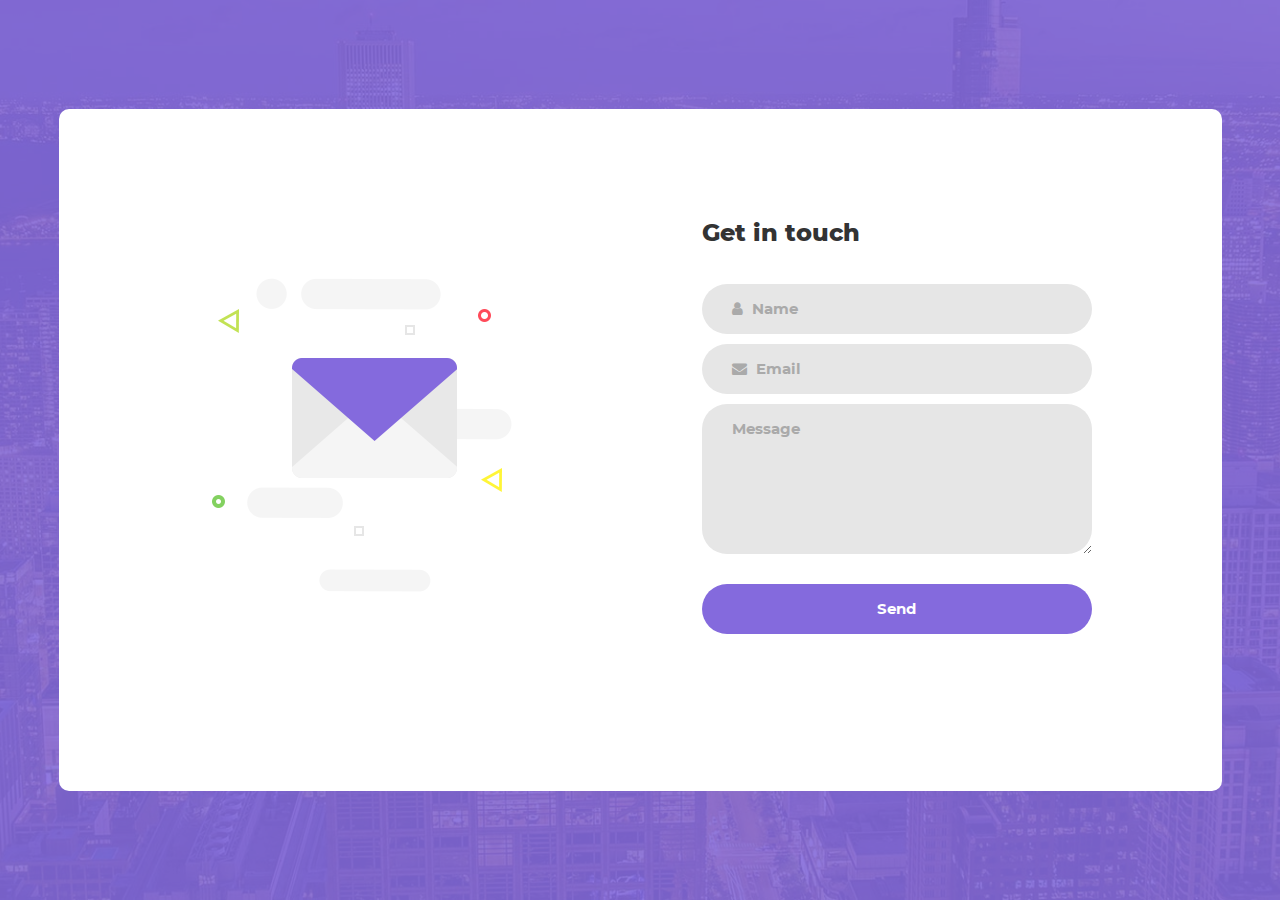
<file: pmhm/ContactFrom_v12/index.html>
<!DOCTYPE html>
<html lang="en">
<head>
	<title>Contact V12</title>
	<meta charset="UTF-8">
	<meta name="viewport" content="width=device-width, initial-scale=1">
<!--===============================================================================================-->
	<link rel="icon" type="image/png" href="images/icons/favicon.ico"/>
<!--===============================================================================================-->
	<link rel="stylesheet" type="text/css" href="vendor/bootstrap/css/bootstrap.min.css">
<!--===============================================================================================-->
	<link rel="stylesheet" type="text/css" href="fonts/font-awesome-4.7.0/css/font-awesome.min.css">
<!--===============================================================================================-->
	<link rel="stylesheet" type="text/css" href="vendor/animate/animate.css">
<!--===============================================================================================-->
	<link rel="stylesheet" type="text/css" href="vendor/css-hamburgers/hamburgers.min.css">
<!--===============================================================================================-->
	<link rel="stylesheet" type="text/css" href="vendor/select2/select2.min.css">
<!--===============================================================================================-->
	<link rel="stylesheet" type="text/css" href="css/util.css">
	<link rel="stylesheet" type="text/css" href="css/main.css">
<!--===============================================================================================-->
</head>
<body>

	<div class="bg-contact100" style="background-image: url('images/bg-01.jpg');">
		<div class="container-contact100">
			<div class="wrap-contact100">
				<div class="contact100-pic js-tilt" data-tilt>
					<img src="images/img-01.png" alt="IMG">
				</div>

				<form class="contact100-form validate-form">
					<span class="contact100-form-title">
						Get in touch
					</span>

					<div class="wrap-input100 validate-input" data-validate = "Name is required">
						<input class="input100" type="text" name="name" placeholder="Name">
						<span class="focus-input100"></span>
						<span class="symbol-input100">
							<i class="fa fa-user" aria-hidden="true"></i>
						</span>
					</div>

					<div class="wrap-input100 validate-input" data-validate = "Valid email is required: ex@abc.xyz">
						<input class="input100" type="text" name="email" placeholder="Email">
						<span class="focus-input100"></span>
						<span class="symbol-input100">
							<i class="fa fa-envelope" aria-hidden="true"></i>
						</span>
					</div>

					<div class="wrap-input100 validate-input" data-validate = "Message is required">
						<textarea class="input100" name="message" placeholder="Message"></textarea>
						<span class="focus-input100"></span>
					</div>

					<div class="container-contact100-form-btn">
						<button class="contact100-form-btn">
							Send
						</button>
					</div>
				</form>
			</div>
		</div>
	</div>




<!--===============================================================================================-->
	<script src="vendor/jquery/jquery-3.2.1.min.js"></script>
<!--===============================================================================================-->
	<script src="vendor/bootstrap/js/popper.js"></script>
	<script src="vendor/bootstrap/js/bootstrap.min.js"></script>
<!--===============================================================================================-->
	<script src="vendor/select2/select2.min.js"></script>
<!--===============================================================================================-->
	<script src="vendor/tilt/tilt.jquery.min.js"></script>
	<script >
		$('.js-tilt').tilt({
			scale: 1.1
		})
	</script>
<!--===============================================================================================-->
	<script src="js/main.js"></script>

<!-- Global site tag (gtag.js) - Google Analytics -->
<script async src="https://www.googletagmanager.com/gtag/js?id=UA-23581568-13"></script>
<script>
  window.dataLayer = window.dataLayer || [];
  function gtag(){dataLayer.push(arguments);}
  gtag('js', new Date());

  gtag('config', 'UA-23581568-13');
</script>

</body>
</html>
</file>
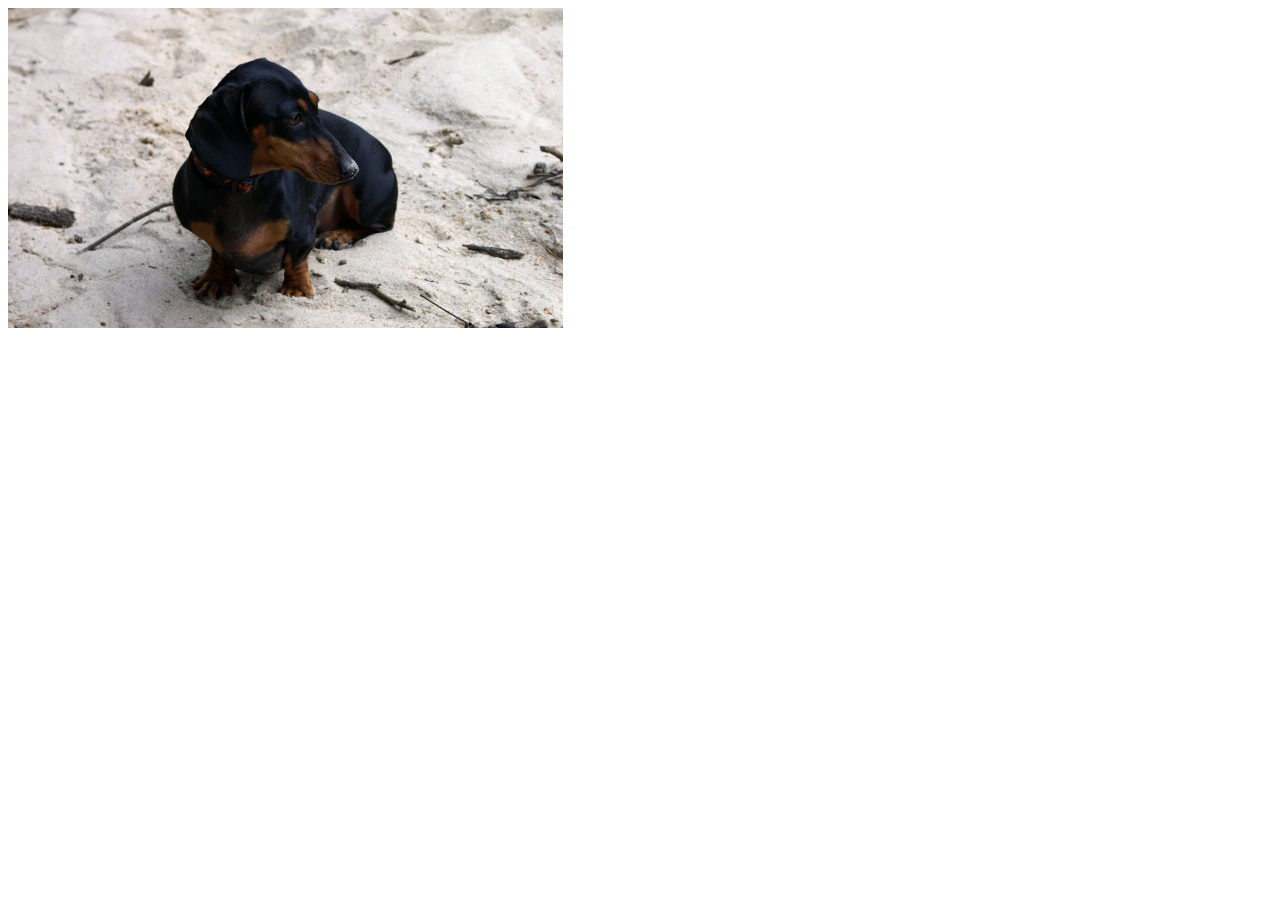
<file: pmhm/wheelzoom-master/demo.html>
<!doctype html>
<html>
<head>
	<meta charset="utf-8">
	<title>Wheelzoom</title>
</head>
<body>
	<img class='zoom' src='daisy.jpg' alt='Daisy!' width='555' height='320'/>
	<script src="wheelzoom.js"></script>
	<script>
		wheelzoom(document.querySelector('img.zoom'));
	</script>
</body>
</html>
</file>
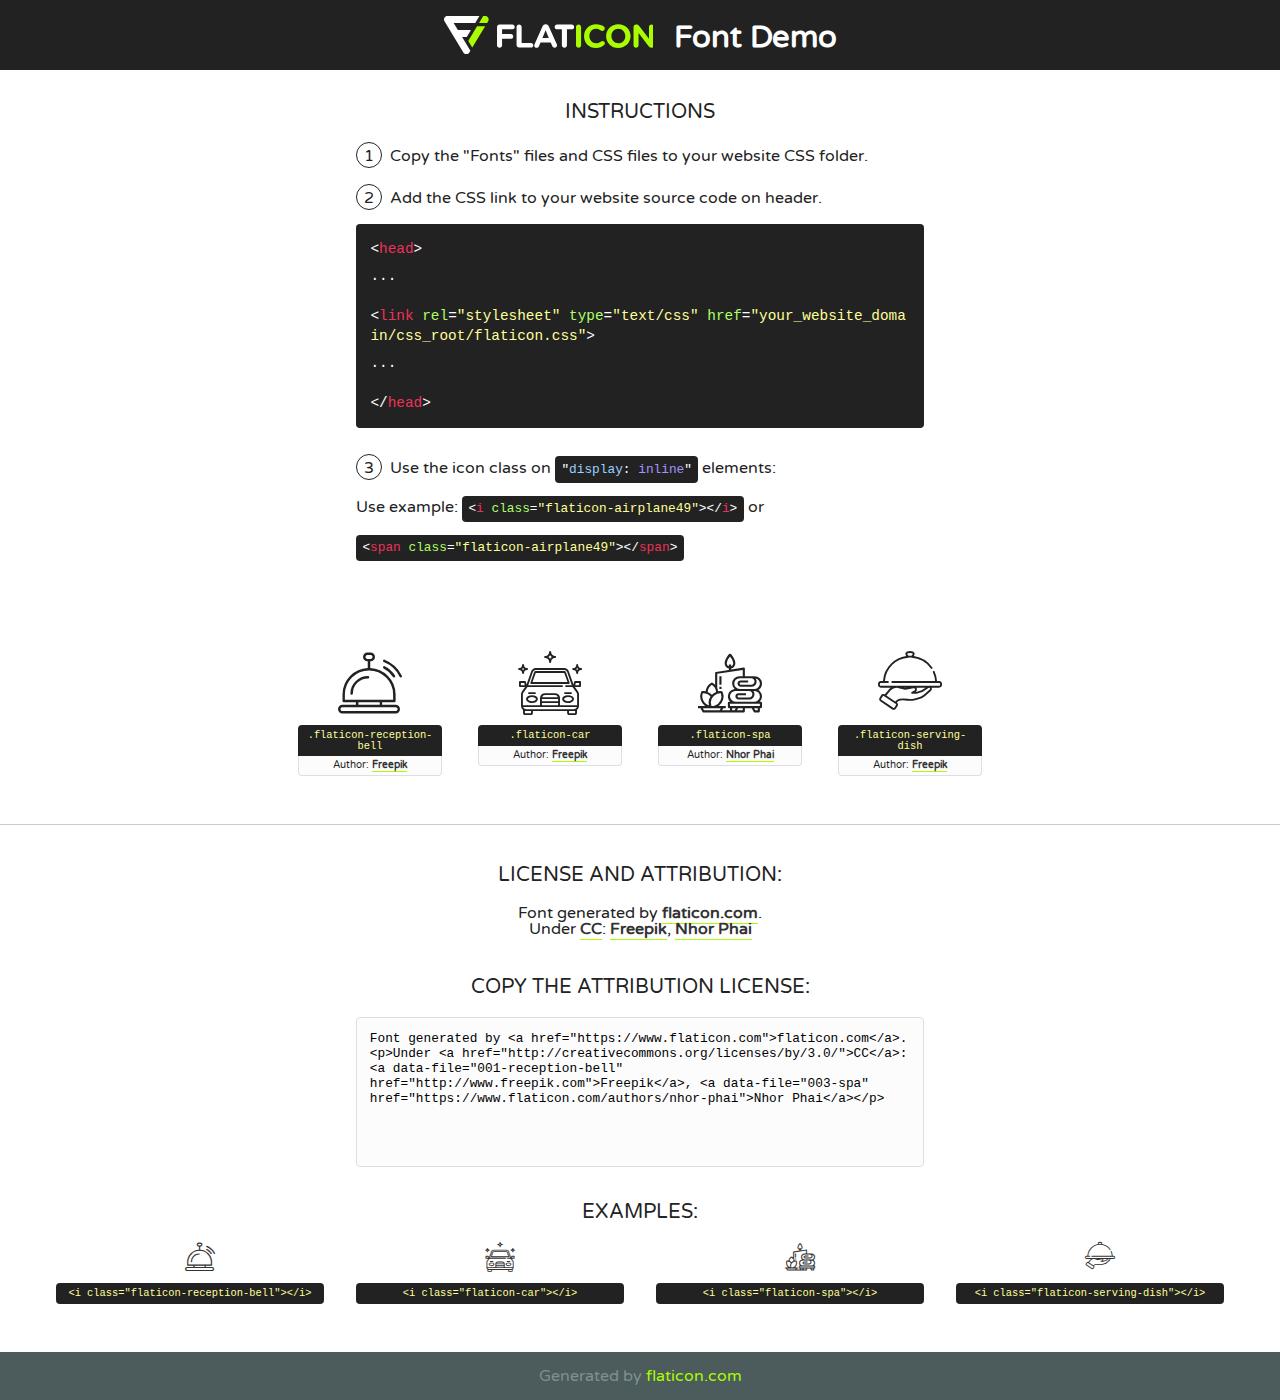
<file: pmhm/fonts/flaticon/font/flaticon.html>
<!DOCTYPE html>
<!--
  Flaticon icon font: Flaticon
  Creation date: 06/11/2018 21:42
-->
<html>
<!DOCTYPE html>
<html>

<head>
    <title>Flaticon WebFont</title>
    <link href="http://fonts.googleapis.com/css?family=Varela+Round" rel="stylesheet" type="text/css" />
    <link rel="stylesheet" type="text/css" href="flaticon.css">
    <meta charset="UTF-8">
    <style>
    html, body, div, span, applet, object, iframe,
    h1, h2, h3, h4, h5, h6, p, blockquote, pre,
    a, abbr, acronym, address, big, cite, code,
    del, dfn, em, img, ins, kbd, q, s, samp,
    small, strike, strong, sub, sup, tt, var,
    b, u, i, center,
    dl, dt, dd, ol, ul, li,
    fieldset, form, label, legend,
    table, caption, tbody, tfoot, thead, tr, th, td,
    article, aside, canvas, details, embed, 
    figure, figcaption, footer, header, hgroup, 
    menu, nav, output, ruby, section, summary,
    time, mark, audio, video {
        margin: 0;
        padding: 0;
        border: 0;
        font-size: 100%;
        font: inherit;
        vertical-align: baseline;
    }
    /* HTML5 display-role reset for older browsers */
    article, aside, details, figcaption, figure, 
    footer, header, hgroup, menu, nav, section {
        display: block;
    }
    body {
        line-height: 1;
    }
    ol, ul {
        list-style: none;
    }
    blockquote, q {
        quotes: none;
    }
    blockquote:before, blockquote:after,
    q:before, q:after {
        content: '';
        content: none;
    }
    table {
        border-collapse: collapse;
        border-spacing: 0;
    }
    body {
        font-family: 'Varela Round', Helvetica, Arial, sans-serif;
        font-size: 16px;
        color: #222;
    }
    a {
        color: #333;
        border-bottom: 1px solid #a9fd00;
        font-weight: bold;
        text-decoration: none;
    }
    * {
        -moz-box-sizing: border-box;
        -webkit-box-sizing: border-box;
        box-sizing: border-box;
        margin: 0;
        padding: 0;
    }
    [class^="flaticon-"]:before, [class*=" flaticon-"]:before, [class^="flaticon-"]:after, [class*=" flaticon-"]:after {
        font-family: Flaticon;
        font-size: 30px;
        font-style: normal;
        margin-left: 20px;
        color: #333;
    }
    .wrapper {
        max-width: 600px;
        margin: auto;
        padding: 0 1em;
    }
    .title {
        font-size: 1.25em;
        text-align: center;
        margin-bottom: 1em;
        text-transform: uppercase;
    }
    header {
        text-align: center;
        background-color: #222;
        color: #fff;
        padding: 1em;
    }
    header .logo {
        width: 210px;
        height: 38px;
        display: inline-block;
        vertical-align: middle;
        margin-right: 1em;
        border: none;
    }
    header strong {
        font-size: 1.95em;
        font-weight: bold;
        vertical-align: middle;
        margin-top: 5px;
        display: inline-block;
    }
    .demo {
        margin: 2em auto;
        line-height: 1.25em;
    }
    .demo ul li {
        margin-bottom: 1em;
    }
    .demo ul li .num {
        color: #222;
        border-radius: 20px;
        display: inline-block;
        width: 26px;
        padding: 3px;
        height: 26px;
        text-align: center;
        margin-right: 0.5em;
        border: 1px solid #222;
    }
    .demo ul li code {
        background-color: #222;
        border-radius: 4px;
        padding: 0.25em 0.5em;
        display: inline-block;
        color: #fff;
        font-family: Consolas,Monaco,Lucida Console,Liberation Mono,DejaVu Sans Mono,Bitstream Vera Sans Mono,Courier New, monospace;
        font-weight: lighter;
        margin-top: 1em;
        font-size: 0.8em;
        word-break: break-all;
    }
    .demo ul li code.big {
        padding: 1em;
        font-size: 0.9em;
    }
    .demo ul li code .red {
        color: #EF3159;
    }
    .demo ul li code .green {
        color: #ACFF65;
    }
    .demo ul li code .yellow {
        color: #FFFF99;
    }
    .demo ul li code .blue {
        color: #99D3FF;
    }
    .demo ul li code .purple {
        color: #A295FF;
    }
    .demo ul li code .dots {
        margin-top: 0.5em;
        display: block;
    }
    #glyphs {
        border-bottom: 1px solid #ccc;
        padding: 2em 0;
        text-align: center;
    }
    .glyph {
        display: inline-block;
        width: 9em;
        margin: 1em;
        text-align: center;
        vertical-align: top;
        background: #FFF;
    }
    .glyph .glyph-icon {
        padding: 10px;
        display: block;
        font-family:"Flaticon";
        font-size: 64px;
        line-height: 1;
    }
    .glyph .glyph-icon:before {
        font-size: 64px;
        color: #222;
        margin-left: 0;
    }
    .class-name {
        font-size: 0.65em;
        background-color: #222;
        color: #fff;
        border-radius: 4px 4px 0 0;
        padding: 0.5em;
        color: #FFFF99;
        font-family: Consolas,Monaco,Lucida Console,Liberation Mono,DejaVu Sans Mono,Bitstream Vera Sans Mono,Courier New, monospace;
    }
    .author-name {
        font-size: 0.6em;
        background-color: #fcfcfd;
        border: 1px solid #DEDEE4;
        border-top: 0;
        border-radius: 0 0 4px 4px;
        padding: 0.5em;
    }
    .class-name:last-child {
        font-size: 10px;
        color:#888;
    }
    .class-name:last-child a {
        font-size: 10px;
        color:#555;
    }
    .class-name:last-child a:hover {
        color:#a9fd00;
    }
    .glyph > input {
        display: block;
        width: 100px;
        margin: 5px auto;
        text-align: center;
        font-size: 12px;
        cursor: text;
    }
    .glyph > input.icon-input {
        font-family:"Flaticon";
        font-size: 16px;
        margin-bottom: 10px;
    }
    .attribution .title {
        margin-top: 2em;
    }
    .attribution textarea {
        background-color: #fcfcfd;
        padding: 1em;
        border: none;
        box-shadow: none;
        border: 1px solid #DEDEE4;
        border-radius: 4px;
        resize: none;
        width: 100%;
        height: 150px;
        font-size: 0.8em;
        font-family: Consolas,Monaco,Lucida Console,Liberation Mono,DejaVu Sans Mono,Bitstream Vera Sans Mono,Courier New, monospace;
        -webkit-appearance: none;
    }
    .iconsuse {
        margin: 2em auto;
        text-align: center;
        max-width: 1200px;
    }
    .iconsuse:after {
        content: '';
        display: table;
        clear: both;
    }
    .iconsuse .image {
        float: left;
        width: 25%;
        padding: 0 1em;
    }
    .iconsuse .image p {
        margin-bottom: 1em;
    }
    .iconsuse .image span {
        display: block;
        font-size: 0.65em;
        background-color: #222;
        color: #fff;
        border-radius: 4px;
        padding: 0.5em;
        color: #FFFF99;
        margin-top: 1em;
        font-family: Consolas,Monaco,Lucida Console,Liberation Mono,DejaVu Sans Mono,Bitstream Vera Sans Mono,Courier New, monospace;
    }
    #footer {
        text-align: center;
        background-color: #4C5B5C;
        color: #7c9192;
        padding: 1em;
    }
    #footer a {
        border: none;
        color: #a9fd00;
        font-weight: normal;
    }
    @media (max-width: 960px) {
        .iconsuse .image {
            width: 50%;
        }
    }
    @media (max-width: 560px) {
        .iconsuse .image {
            width: 100%;
        }
    }
    </style>
</head>

<body class="characters-off">

    <header>
        <a href="https://www.flaticon.com" target="_blank" class="logo">
            <svg version="1.1" xmlns="http://www.w3.org/2000/svg" xmlns:xlink="http://www.w3.org/1999/xlink" xmlns:a="http://ns.adobe.com/AdobeSVGViewerExtensions/3.0/" viewBox="0 0 560.875 102.036" enable-background="new 0 0 560.875 102.036" xml:space="preserve">
                <defs>
                </defs>
                <g>
                    <g class="letters">
                        <path fill="#ffffff" d="M141.596,29.675c0-3.777,2.985-6.767,6.764-6.767h34.438c3.426,0,6.15,2.728,6.15,6.15
                        c0,3.43-2.724,6.149-6.15,6.149h-27.674v13.091h23.719c3.429,0,6.151,2.724,6.151,6.15c0,3.43-2.723,6.149-6.151,6.149h-23.719
                        v17.574c0,3.773-2.986,6.761-6.764,6.761c-3.779,0-6.764-2.989-6.764-6.761V29.675z"></path>
                        <path fill="#ffffff" d="M193.844,29.149c0-3.781,2.985-6.767,6.764-6.767c3.776,0,6.763,2.985,6.763,6.767v42.957h25.039
                        c3.426,0,6.149,2.726,6.149,6.153c0,3.425-2.723,6.15-6.149,6.15h-31.802c-3.779,0-6.764-2.986-6.764-6.768V29.149z"></path>
                        <path fill="#ffffff" d="M241.891,75.71l21.438-48.407c1.492-3.341,4.215-5.357,7.906-5.357h0.792
                        c3.686,0,6.323,2.017,7.815,5.357l21.439,48.407c0.436,0.967,0.701,1.845,0.701,2.723c0,3.602-2.809,6.501-6.414,6.501
                        c-3.161,0-5.269-1.845-6.499-4.655l-4.132-9.661h-27.059l-4.301,10.102c-1.144,2.631-3.426,4.214-6.237,4.214
                        c-3.517,0-6.24-2.81-6.24-6.325C241.1,77.64,241.451,76.677,241.891,75.71z M279.932,58.666l-8.521-20.297l-8.526,20.297H279.932
                        z"></path>
                        <path fill="#ffffff" d="M314.864,35.387H301.86c-3.429,0-6.239-2.813-6.239-6.238c0-3.429,2.811-6.24,6.239-6.24h39.533
                        c3.426,0,6.237,2.811,6.237,6.24c0,3.425-2.811,6.238-6.237,6.238h-13.001v42.785c0,3.773-2.99,6.761-6.764,6.761
                        c-3.779,0-6.764-2.989-6.764-6.761V35.387z"></path>
                        <path fill="#A9FD00" d="M352.615,29.149c0-3.781,2.985-6.767,6.767-6.767c3.774,0,6.761,2.985,6.761,6.767v49.024
                        c0,3.773-2.987,6.761-6.761,6.761c-3.781,0-6.767-2.989-6.767-6.761V29.149z"></path>
                        <path fill="#A9FD00" d="M374.132,53.836v-0.179c0-17.481,13.178-31.801,32.065-31.801c9.22,0,15.459,2.458,20.557,6.238
                        c1.402,1.054,2.637,2.985,2.637,5.357c0,3.692-2.985,6.59-6.681,6.59c-1.845,0-3.071-0.702-4.044-1.319
                        c-3.776-2.813-7.729-4.393-12.562-4.393c-10.364,0-17.831,8.611-17.831,19.154v0.173c0,10.542,7.291,19.329,17.831,19.329
                        c5.715,0,9.492-1.756,13.359-4.834c1.049-0.874,2.458-1.491,4.039-1.491c3.429,0,6.325,2.813,6.325,6.236
                        c0,2.106-1.056,3.78-2.282,4.834c-5.539,4.834-12.036,7.733-21.878,7.733C387.572,85.464,374.132,71.493,374.132,53.836z"></path>
                        <path fill="#A9FD00" d="M433.009,53.836v-0.179c0-17.481,13.79-31.801,32.766-31.801c18.981,0,32.592,14.143,32.592,31.628v0.173
                        c0,17.483-13.785,31.807-32.769,31.807C446.625,85.464,433.009,71.32,433.009,53.836z M484.224,53.836v-0.179
                        c0-10.539-7.725-19.326-18.626-19.326c-10.893,0-18.449,8.611-18.449,19.154v0.173c0,10.542,7.73,19.329,18.626,19.329
                        C476.676,72.986,484.224,64.378,484.224,53.836z"></path>
                        <path fill="#A9FD00" d="M506.233,29.321c0-3.774,2.99-6.763,6.767-6.763h1.401c3.252,0,5.183,1.583,7.029,3.953l26.093,34.265
                        V29.059c0-3.692,2.99-6.677,6.681-6.677c3.683,0,6.671,2.985,6.671,6.677v48.934c0,3.78-2.987,6.765-6.764,6.765h-0.436
                        c-3.257,0-5.188-1.581-7.034-3.953l-27.056-35.492v32.944c0,3.687-2.985,6.676-6.678,6.676c-3.683,0-6.673-2.989-6.673-6.676
                        V29.321z"></path>
                    </g>
                    <g class="insignia">
                        <path fill="#ffffff" d="M48.372,56.137h12.517l11.156-18.537H37.186L25.688,18.539h57.825L94.668,0H9.271
                        C5.925,0,2.842,1.801,1.198,4.716c-1.644,2.907-1.593,6.482,0.134,9.343l50.38,83.501c1.678,2.781,4.689,4.476,7.938,4.476
                        c3.246,0,6.257-1.695,7.935-4.476l2.898-4.804L48.372,56.137z"></path>
                        <g class="i">
                            <path fill="#A9FD00" d="M93.575,18.539h0.031v0.004l21.652,0.004l2.705-4.488c1.727-2.861,1.778-6.436,0.133-9.343
                            C116.454,1.801,113.371,0,110.026,0h-5.294L93.575,18.539z"></path>
                            <polygon fill="#A9FD00" points="88.291,27.356 64.725,66.486 75.519,84.404 109.942,27.356"></polygon>
                        </g>
                    </g>
                </g>
            </svg>
        </a>
        <strong>Font Demo</strong>
    </header>


    <section class="demo wrapper">

        <p class="title">Instructions</p>

        <ul>
            <li>
                <span class="num">1</span>Copy the "Fonts" files and CSS files to your website CSS folder.
            </li>
            <li>
                <span class="num">2</span>Add the CSS link to your website source code on header.
                <code class="big">
                    &lt;<span class="red">head</span>&gt;
                    <br/><span class="dots">...</span>
                    <br/>&lt;<span class="red">link</span> <span class="green">rel</span>=<span class="yellow">"stylesheet"</span> <span class="green">type</span>=<span class="yellow">"text/css"</span> <span class="green">href</span>=<span class="yellow">"your_website_domain/css_root/flaticon.css"</span>&gt;
                    <br/><span class="dots">...</span>
                    <br/>&lt;/<span class="red">head</span>&gt;
                </code>
            </li>

            <li>
                <p>
                    <span class="num">3</span>Use the icon class on <code>"<span class="blue">display</span>:<span class="purple"> inline</span>"</code> elements:
                    <br />
                    Use example: <code>&lt;<span class="red">i</span> <span class="green">class</span>=<span class="yellow">&quot;flaticon-airplane49&quot;</span>&gt;&lt;/<span class="red">i</span>&gt;</code> or <code>&lt;<span class="red">span</span> <span class="green">class</span>=<span class="yellow">&quot;flaticon-airplane49&quot;</span>&gt;&lt;/<span class="red">span</span>&gt;</code>
            </li>
        </ul>

    </section>




   <section id="glyphs">          
    
      
        <div class="glyph"><div class="glyph-icon flaticon-reception-bell"></div>
            <div class="class-name">.flaticon-reception-bell</div>
            <div class="author-name">Author: <a data-file="001-reception-bell" href="http://www.freepik.com">Freepik</a> </div> 
        </div>        
        
        <div class="glyph"><div class="glyph-icon flaticon-car"></div>
            <div class="class-name">.flaticon-car</div>
            <div class="author-name">Author: <a data-file="002-car" href="http://www.freepik.com">Freepik</a> </div> 
        </div>        
        
        <div class="glyph"><div class="glyph-icon flaticon-spa"></div>
            <div class="class-name">.flaticon-spa</div>
            <div class="author-name">Author: <a data-file="003-spa" href="https://www.flaticon.com/authors/nhor-phai">Nhor Phai</a> </div> 
        </div>        
        
        <div class="glyph"><div class="glyph-icon flaticon-serving-dish"></div>
            <div class="class-name">.flaticon-serving-dish</div>
            <div class="author-name">Author: <a data-file="004-serving-dish" href="http://www.freepik.com">Freepik</a> </div> 
        </div>        
        

    </section>



    <section class="attribution wrapper"   style="text-align:center;">

      <div class="title">License and attribution:</div><div class="attrDiv">Font generated by <a href="https://www.flaticon.com">flaticon.com</a>. <div><p>Under <a href="http://creativecommons.org/licenses/by/3.0/">CC</a>: <a data-file="001-reception-bell" href="http://www.freepik.com">Freepik</a>, <a data-file="003-spa" href="https://www.flaticon.com/authors/nhor-phai">Nhor Phai</a></p>  </div>
      </div>
      <div class="title">Copy the Attribution License:</div>

    <textarea onclick="this.focus();this.select();">Font generated by &lt;a href=&quot;https://www.flaticon.com&quot;&gt;flaticon.com&lt;/a&gt;. <p>Under <a href="http://creativecommons.org/licenses/by/3.0/">CC</a>: <a data-file="001-reception-bell" href="http://www.freepik.com">Freepik</a>, <a data-file="003-spa" href="https://www.flaticon.com/authors/nhor-phai">Nhor Phai</a></p>  
     </textarea>

    </section>

    <section class="iconsuse">

          <div class="title">Examples:</div>            
             
            <div class="image">
                <p>
                    <i class="glyph-icon flaticon-reception-bell"></i> 
                    <span>&lt;i class=&quot;flaticon-reception-bell&quot;&gt;&lt;/i&gt;</span>
                </p>
            </div>
            
            <div class="image">
                <p>
                    <i class="glyph-icon flaticon-car"></i> 
                    <span>&lt;i class=&quot;flaticon-car&quot;&gt;&lt;/i&gt;</span>
                </p>
            </div>
            
            <div class="image">
                <p>
                    <i class="glyph-icon flaticon-spa"></i> 
                    <span>&lt;i class=&quot;flaticon-spa&quot;&gt;&lt;/i&gt;</span>
                </p>
            </div>
            
            <div class="image">
                <p>
                    <i class="glyph-icon flaticon-serving-dish"></i> 
                    <span>&lt;i class=&quot;flaticon-serving-dish&quot;&gt;&lt;/i&gt;</span>
                </p>
            </div>
                       
        </div>
                            
    </section>

<div id="footer">
    <div>Generated by <a href="https://www.flaticon.com">flaticon.com</a>
    </div>
</div>



</body>
</html>
</file>
<file: pmhm/ContactFrom_v12/css/util.css>
/*[ FONT SIZE ]
///////////////////////////////////////////////////////////
*/
.fs-1 {font-size: 1px;}
.fs-2 {font-size: 2px;}
.fs-3 {font-size: 3px;}
.fs-4 {font-size: 4px;}
.fs-5 {font-size: 5px;}
.fs-6 {font-size: 6px;}
.fs-7 {font-size: 7px;}
.fs-8 {font-size: 8px;}
.fs-9 {font-size: 9px;}
.fs-10 {font-size: 10px;}
.fs-11 {font-size: 11px;}
.fs-12 {font-size: 12px;}
.fs-13 {font-size: 13px;}
.fs-14 {font-size: 14px;}
.fs-15 {font-size: 15px;}
.fs-16 {font-size: 16px;}
.fs-17 {font-size: 17px;}
.fs-18 {font-size: 18px;}
.fs-19 {font-size: 19px;}
.fs-20 {font-size: 20px;}
.fs-21 {font-size: 21px;}
.fs-22 {font-size: 22px;}
.fs-23 {font-size: 23px;}
.fs-24 {font-size: 24px;}
.fs-25 {font-size: 25px;}
.fs-26 {font-size: 26px;}
.fs-27 {font-size: 27px;}
.fs-28 {font-size: 28px;}
.fs-29 {font-size: 29px;}
.fs-30 {font-size: 30px;}
.fs-31 {font-size: 31px;}
.fs-32 {font-size: 32px;}
.fs-33 {font-size: 33px;}
.fs-34 {font-size: 34px;}
.fs-35 {font-size: 35px;}
.fs-36 {font-size: 36px;}
.fs-37 {font-size: 37px;}
.fs-38 {font-size: 38px;}
.fs-39 {font-size: 39px;}
.fs-40 {font-size: 40px;}
.fs-41 {font-size: 41px;}
.fs-42 {font-size: 42px;}
.fs-43 {font-size: 43px;}
.fs-44 {font-size: 44px;}
.fs-45 {font-size: 45px;}
.fs-46 {font-size: 46px;}
.fs-47 {font-size: 47px;}
.fs-48 {font-size: 48px;}
.fs-49 {font-size: 49px;}
.fs-50 {font-size: 50px;}
.fs-51 {font-size: 51px;}
.fs-52 {font-size: 52px;}
.fs-53 {font-size: 53px;}
.fs-54 {font-size: 54px;}
.fs-55 {font-size: 55px;}
.fs-56 {font-size: 56px;}
.fs-57 {font-size: 57px;}
.fs-58 {font-size: 58px;}
.fs-59 {font-size: 59px;}
.fs-60 {font-size: 60px;}
.fs-61 {font-size: 61px;}
.fs-62 {font-size: 62px;}
.fs-63 {font-size: 63px;}
.fs-64 {font-size: 64px;}
.fs-65 {font-size: 65px;}
.fs-66 {font-size: 66px;}
.fs-67 {font-size: 67px;}
.fs-68 {font-size: 68px;}
.fs-69 {font-size: 69px;}
.fs-70 {font-size: 70px;}
.fs-71 {font-size: 71px;}
.fs-72 {font-size: 72px;}
.fs-73 {font-size: 73px;}
.fs-74 {font-size: 74px;}
.fs-75 {font-size: 75px;}
.fs-76 {font-size: 76px;}
.fs-77 {font-size: 77px;}
.fs-78 {font-size: 78px;}
.fs-79 {font-size: 79px;}
.fs-80 {font-size: 80px;}
.fs-81 {font-size: 81px;}
.fs-82 {font-size: 82px;}
.fs-83 {font-size: 83px;}
.fs-84 {font-size: 84px;}
.fs-85 {font-size: 85px;}
.fs-86 {font-size: 86px;}
.fs-87 {font-size: 87px;}
.fs-88 {font-size: 88px;}
.fs-89 {font-size: 89px;}
.fs-90 {font-size: 90px;}
.fs-91 {font-size: 91px;}
.fs-92 {font-size: 92px;}
.fs-93 {font-size: 93px;}
.fs-94 {font-size: 94px;}
.fs-95 {font-size: 95px;}
.fs-96 {font-size: 96px;}
.fs-97 {font-size: 97px;}
.fs-98 {font-size: 98px;}
.fs-99 {font-size: 99px;}
.fs-100 {font-size: 100px;}
.fs-101 {font-size: 101px;}
.fs-102 {font-size: 102px;}
.fs-103 {font-size: 103px;}
.fs-104 {font-size: 104px;}
.fs-105 {font-size: 105px;}
.fs-106 {font-size: 106px;}
.fs-107 {font-size: 107px;}
.fs-108 {font-size: 108px;}
.fs-109 {font-size: 109px;}
.fs-110 {font-size: 110px;}
.fs-111 {font-size: 111px;}
.fs-112 {font-size: 112px;}
.fs-113 {font-size: 113px;}
.fs-114 {font-size: 114px;}
.fs-115 {font-size: 115px;}
.fs-116 {font-size: 116px;}
.fs-117 {font-size: 117px;}
.fs-118 {font-size: 118px;}
.fs-119 {font-size: 119px;}
.fs-120 {font-size: 120px;}
.fs-121 {font-size: 121px;}
.fs-122 {font-size: 122px;}
.fs-123 {font-size: 123px;}
.fs-124 {font-size: 124px;}
.fs-125 {font-size: 125px;}
.fs-126 {font-size: 126px;}
.fs-127 {font-size: 127px;}
.fs-128 {font-size: 128px;}
.fs-129 {font-size: 129px;}
.fs-130 {font-size: 130px;}
.fs-131 {font-size: 131px;}
.fs-132 {font-size: 132px;}
.fs-133 {font-size: 133px;}
.fs-134 {font-size: 134px;}
.fs-135 {font-size: 135px;}
.fs-136 {font-size: 136px;}
.fs-137 {font-size: 137px;}
.fs-138 {font-size: 138px;}
.fs-139 {font-size: 139px;}
.fs-140 {font-size: 140px;}
.fs-141 {font-size: 141px;}
.fs-142 {font-size: 142px;}
.fs-143 {font-size: 143px;}
.fs-144 {font-size: 144px;}
.fs-145 {font-size: 145px;}
.fs-146 {font-size: 146px;}
.fs-147 {font-size: 147px;}
.fs-148 {font-size: 148px;}
.fs-149 {font-size: 149px;}
.fs-150 {font-size: 150px;}
.fs-151 {font-size: 151px;}
.fs-152 {font-size: 152px;}
.fs-153 {font-size: 153px;}
.fs-154 {font-size: 154px;}
.fs-155 {font-size: 155px;}
.fs-156 {font-size: 156px;}
.fs-157 {font-size: 157px;}
.fs-158 {font-size: 158px;}
.fs-159 {font-size: 159px;}
.fs-160 {font-size: 160px;}
.fs-161 {font-size: 161px;}
.fs-162 {font-size: 162px;}
.fs-163 {font-size: 163px;}
.fs-164 {font-size: 164px;}
.fs-165 {font-size: 165px;}
.fs-166 {font-size: 166px;}
.fs-167 {font-size: 167px;}
.fs-168 {font-size: 168px;}
.fs-169 {font-size: 169px;}
.fs-170 {font-size: 170px;}
.fs-171 {font-size: 171px;}
.fs-172 {font-size: 172px;}
.fs-173 {font-size: 173px;}
.fs-174 {font-size: 174px;}
.fs-175 {font-size: 175px;}
.fs-176 {font-size: 176px;}
.fs-177 {font-size: 177px;}
.fs-178 {font-size: 178px;}
.fs-179 {font-size: 179px;}
.fs-180 {font-size: 180px;}
.fs-181 {font-size: 181px;}
.fs-182 {font-size: 182px;}
.fs-183 {font-size: 183px;}
.fs-184 {font-size: 184px;}
.fs-185 {font-size: 185px;}
.fs-186 {font-size: 186px;}
.fs-187 {font-size: 187px;}
.fs-188 {font-size: 188px;}
.fs-189 {font-size: 189px;}
.fs-190 {font-size: 190px;}
.fs-191 {font-size: 191px;}
.fs-192 {font-size: 192px;}
.fs-193 {font-size: 193px;}
.fs-194 {font-size: 194px;}
.fs-195 {font-size: 195px;}
.fs-196 {font-size: 196px;}
.fs-197 {font-size: 197px;}
.fs-198 {font-size: 198px;}
.fs-199 {font-size: 199px;}
.fs-200 {font-size: 200px;}

/*[ PADDING ]
///////////////////////////////////////////////////////////
*/
.p-t-0 {padding-top: 0px;}
.p-t-1 {padding-top: 1px;}
.p-t-2 {padding-top: 2px;}
.p-t-3 {padding-top: 3px;}
.p-t-4 {padding-top: 4px;}
.p-t-5 {padding-top: 5px;}
.p-t-6 {padding-top: 6px;}
.p-t-7 {padding-top: 7px;}
.p-t-8 {padding-top: 8px;}
.p-t-9 {padding-top: 9px;}
.p-t-10 {padding-top: 10px;}
.p-t-11 {padding-top: 11px;}
.p-t-12 {padding-top: 12px;}
.p-t-13 {padding-top: 13px;}
.p-t-14 {padding-top: 14px;}
.p-t-15 {padding-top: 15px;}
.p-t-16 {padding-top: 16px;}
.p-t-17 {padding-top: 17px;}
.p-t-18 {padding-top: 18px;}
.p-t-19 {padding-top: 19px;}
.p-t-20 {padding-top: 20px;}
.p-t-21 {padding-top: 21px;}
.p-t-22 {padding-top: 22px;}
.p-t-23 {padding-top: 23px;}
.p-t-24 {padding-top: 24px;}
.p-t-25 {padding-top: 25px;}
.p-t-26 {padding-top: 26px;}
.p-t-27 {padding-top: 27px;}
.p-t-28 {padding-top: 28px;}
.p-t-29 {padding-top: 29px;}
.p-t-30 {padding-top: 30px;}
.p-t-31 {padding-top: 31px;}
.p-t-32 {padding-top: 32px;}
.p-t-33 {padding-top: 33px;}
.p-t-34 {padding-top: 34px;}
.p-t-35 {padding-top: 35px;}
.p-t-36 {padding-top: 36px;}
.p-t-37 {padding-top: 37px;}
.p-t-38 {padding-top: 38px;}
.p-t-39 {padding-top: 39px;}
.p-t-40 {padding-top: 40px;}
.p-t-41 {padding-top: 41px;}
.p-t-42 {padding-top: 42px;}
.p-t-43 {padding-top: 43px;}
.p-t-44 {padding-top: 44px;}
.p-t-45 {padding-top: 45px;}
.p-t-46 {padding-top: 46px;}
.p-t-47 {padding-top: 47px;}
.p-t-48 {padding-top: 48px;}
.p-t-49 {padding-top: 49px;}
.p-t-50 {padding-top: 50px;}
.p-t-51 {padding-top: 51px;}
.p-t-52 {padding-top: 52px;}
.p-t-53 {padding-top: 53px;}
.p-t-54 {padding-top: 54px;}
.p-t-55 {padding-top: 55px;}
.p-t-56 {padding-top: 56px;}
.p-t-57 {padding-top: 57px;}
.p-t-58 {padding-top: 58px;}
.p-t-59 {padding-top: 59px;}
.p-t-60 {padding-top: 60px;}
.p-t-61 {padding-top: 61px;}
.p-t-62 {padding-top: 62px;}
.p-t-63 {padding-top: 63px;}
.p-t-64 {padding-top: 64px;}
.p-t-65 {padding-top: 65px;}
.p-t-66 {padding-top: 66px;}
.p-t-67 {padding-top: 67px;}
.p-t-68 {padding-top: 68px;}
.p-t-69 {padding-top: 69px;}
.p-t-70 {padding-top: 70px;}
.p-t-71 {padding-top: 71px;}
.p-t-72 {padding-top: 72px;}
.p-t-73 {padding-top: 73px;}
.p-t-74 {padding-top: 74px;}
.p-t-75 {padding-top: 75px;}
.p-t-76 {padding-top: 76px;}
.p-t-77 {padding-top: 77px;}
.p-t-78 {padding-top: 78px;}
.p-t-79 {padding-top: 79px;}
.p-t-80 {padding-top: 80px;}
.p-t-81 {padding-top: 81px;}
.p-t-82 {padding-top: 82px;}
.p-t-83 {padding-top: 83px;}
.p-t-84 {padding-top: 84px;}
.p-t-85 {padding-top: 85px;}
.p-t-86 {padding-top: 86px;}
.p-t-87 {padding-top: 87px;}
.p-t-88 {padding-top: 88px;}
.p-t-89 {padding-top: 89px;}
.p-t-90 {padding-top: 90px;}
.p-t-91 {padding-top: 91px;}
.p-t-92 {padding-top: 92px;}
.p-t-93 {padding-top: 93px;}
.p-t-94 {padding-top: 94px;}
.p-t-95 {padding-top: 95px;}
.p-t-96 {padding-top: 96px;}
.p-t-97 {padding-top: 97px;}
.p-t-98 {padding-top: 98px;}
.p-t-99 {padding-top: 99px;}
.p-t-100 {padding-top: 100px;}
.p-t-101 {padding-top: 101px;}
.p-t-102 {padding-top: 102px;}
.p-t-103 {padding-top: 103px;}
.p-t-104 {padding-top: 104px;}
.p-t-105 {padding-top: 105px;}
.p-t-106 {padding-top: 106px;}
.p-t-107 {padding-top: 107px;}
.p-t-108 {padding-top: 108px;}
.p-t-109 {padding-top: 109px;}
.p-t-110 {padding-top: 110px;}
.p-t-111 {padding-top: 111px;}
.p-t-112 {padding-top: 112px;}
.p-t-113 {padding-top: 113px;}
.p-t-114 {padding-top: 114px;}
.p-t-115 {padding-top: 115px;}
.p-t-116 {padding-top: 116px;}
.p-t-117 {padding-top: 117px;}
.p-t-118 {padding-top: 118px;}
.p-t-119 {padding-top: 119px;}
.p-t-120 {padding-top: 120px;}
.p-t-121 {padding-top: 121px;}
.p-t-122 {padding-top: 122px;}
.p-t-123 {padding-top: 123px;}
.p-t-124 {padding-top: 124px;}
.p-t-125 {padding-top: 125px;}
.p-t-126 {padding-top: 126px;}
.p-t-127 {padding-top: 127px;}
.p-t-128 {padding-top: 128px;}
.p-t-129 {padding-top: 129px;}
.p-t-130 {padding-top: 130px;}
.p-t-131 {padding-top: 131px;}
.p-t-132 {padding-top: 132px;}
.p-t-133 {padding-top: 133px;}
.p-t-134 {padding-top: 134px;}
.p-t-135 {padding-top: 135px;}
.p-t-136 {padding-top: 136px;}
.p-t-137 {padding-top: 137px;}
.p-t-138 {padding-top: 138px;}
.p-t-139 {padding-top: 139px;}
.p-t-140 {padding-top: 140px;}
.p-t-141 {padding-top: 141px;}
.p-t-142 {padding-top: 142px;}
.p-t-143 {padding-top: 143px;}
.p-t-144 {padding-top: 144px;}
.p-t-145 {padding-top: 145px;}
.p-t-146 {padding-top: 146px;}
.p-t-147 {padding-top: 147px;}
.p-t-148 {padding-top: 148px;}
.p-t-149 {padding-top: 149px;}
.p-t-150 {padding-top: 150px;}
.p-t-151 {padding-top: 151px;}
.p-t-152 {padding-top: 152px;}
.p-t-153 {padding-top: 153px;}
.p-t-154 {padding-top: 154px;}
.p-t-155 {padding-top: 155px;}
.p-t-156 {padding-top: 156px;}
.p-t-157 {padding-top: 157px;}
.p-t-158 {padding-top: 158px;}
.p-t-159 {padding-top: 159px;}
.p-t-160 {padding-top: 160px;}
.p-t-161 {padding-top: 161px;}
.p-t-162 {padding-top: 162px;}
.p-t-163 {padding-top: 163px;}
.p-t-164 {padding-top: 164px;}
.p-t-165 {padding-top: 165px;}
.p-t-166 {padding-top: 166px;}
.p-t-167 {padding-top: 167px;}
.p-t-168 {padding-top: 168px;}
.p-t-169 {padding-top: 169px;}
.p-t-170 {padding-top: 170px;}
.p-t-171 {padding-top: 171px;}
.p-t-172 {padding-top: 172px;}
.p-t-173 {padding-top: 173px;}
.p-t-174 {padding-top: 174px;}
.p-t-175 {padding-top: 175px;}
.p-t-176 {padding-top: 176px;}
.p-t-177 {padding-top: 177px;}
.p-t-178 {padding-top: 178px;}
.p-t-179 {padding-top: 179px;}
.p-t-180 {padding-top: 180px;}
.p-t-181 {padding-top: 181px;}
.p-t-182 {padding-top: 182px;}
.p-t-183 {padding-top: 183px;}
.p-t-184 {padding-top: 184px;}
.p-t-185 {padding-top: 185px;}
.p-t-186 {padding-top: 186px;}
.p-t-187 {padding-top: 187px;}
.p-t-188 {padding-top: 188px;}
.p-t-189 {padding-top: 189px;}
.p-t-190 {padding-top: 190px;}
.p-t-191 {padding-top: 191px;}
.p-t-192 {padding-top: 192px;}
.p-t-193 {padding-top: 193px;}
.p-t-194 {padding-top: 194px;}
.p-t-195 {padding-top: 195px;}
.p-t-196 {padding-top: 196px;}
.p-t-197 {padding-top: 197px;}
.p-t-198 {padding-top: 198px;}
.p-t-199 {padding-top: 199px;}
.p-t-200 {padding-top: 200px;}
.p-t-201 {padding-top: 201px;}
.p-t-202 {padding-top: 202px;}
.p-t-203 {padding-top: 203px;}
.p-t-204 {padding-top: 204px;}
.p-t-205 {padding-top: 205px;}
.p-t-206 {padding-top: 206px;}
.p-t-207 {padding-top: 207px;}
.p-t-208 {padding-top: 208px;}
.p-t-209 {padding-top: 209px;}
.p-t-210 {padding-top: 210px;}
.p-t-211 {padding-top: 211px;}
.p-t-212 {padding-top: 212px;}
.p-t-213 {padding-top: 213px;}
.p-t-214 {padding-top: 214px;}
.p-t-215 {padding-top: 215px;}
.p-t-216 {padding-top: 216px;}
.p-t-217 {padding-top: 217px;}
.p-t-218 {padding-top: 218px;}
.p-t-219 {padding-top: 219px;}
.p-t-220 {padding-top: 220px;}
.p-t-221 {padding-top: 221px;}
.p-t-222 {padding-top: 222px;}
.p-t-223 {padding-top: 223px;}
.p-t-224 {padding-top: 224px;}
.p-t-225 {padding-top: 225px;}
.p-t-226 {padding-top: 226px;}
.p-t-227 {padding-top: 227px;}
.p-t-228 {padding-top: 228px;}
.p-t-229 {padding-top: 229px;}
.p-t-230 {padding-top: 230px;}
.p-t-231 {padding-top: 231px;}
.p-t-232 {padding-top: 232px;}
.p-t-233 {padding-top: 233px;}
.p-t-234 {padding-top: 234px;}
.p-t-235 {padding-top: 235px;}
.p-t-236 {padding-top: 236px;}
.p-t-237 {padding-top: 237px;}
.p-t-238 {padding-top: 238px;}
.p-t-239 {padding-top: 239px;}
.p-t-240 {padding-top: 240px;}
.p-t-241 {padding-top: 241px;}
.p-t-242 {padding-top: 242px;}
.p-t-243 {padding-top: 243px;}
.p-t-244 {padding-top: 244px;}
.p-t-245 {padding-top: 245px;}
.p-t-246 {padding-top: 246px;}
.p-t-247 {padding-top: 247px;}
.p-t-248 {padding-top: 248px;}
.p-t-249 {padding-top: 249px;}
.p-t-250 {padding-top: 250px;}
.p-b-0 {padding-bottom: 0px;}
.p-b-1 {padding-bottom: 1px;}
.p-b-2 {padding-bottom: 2px;}
.p-b-3 {padding-bottom: 3px;}
.p-b-4 {padding-bottom: 4px;}
.p-b-5 {padding-bottom: 5px;}
.p-b-6 {padding-bottom: 6px;}
.p-b-7 {padding-bottom: 7px;}
.p-b-8 {padding-bottom: 8px;}
.p-b-9 {padding-bottom: 9px;}
.p-b-10 {padding-bottom: 10px;}
.p-b-11 {padding-bottom: 11px;}
.p-b-12 {padding-bottom: 12px;}
.p-b-13 {padding-bottom: 13px;}
.p-b-14 {padding-bottom: 14px;}
.p-b-15 {padding-bottom: 15px;}
.p-b-16 {padding-bottom: 16px;}
.p-b-17 {padding-bottom: 17px;}
.p-b-18 {padding-bottom: 18px;}
.p-b-19 {padding-bottom: 19px;}
.p-b-20 {padding-bottom: 20px;}
.p-b-21 {padding-bottom: 21px;}
.p-b-22 {padding-bottom: 22px;}
.p-b-23 {padding-bottom: 23px;}
.p-b-24 {padding-bottom: 24px;}
.p-b-25 {padding-bottom: 25px;}
.p-b-26 {padding-bottom: 26px;}
.p-b-27 {padding-bottom: 27px;}
.p-b-28 {padding-bottom: 28px;}
.p-b-29 {padding-bottom: 29px;}
.p-b-30 {padding-bottom: 30px;}
.p-b-31 {padding-bottom: 31px;}
.p-b-32 {padding-bottom: 32px;}
.p-b-33 {padding-bottom: 33px;}
.p-b-34 {padding-bottom: 34px;}
.p-b-35 {padding-bottom: 35px;}
.p-b-36 {padding-bottom: 36px;}
.p-b-37 {padding-bottom: 37px;}
.p-b-38 {padding-bottom: 38px;}
.p-b-39 {padding-bottom: 39px;}
.p-b-40 {padding-bottom: 40px;}
.p-b-41 {padding-bottom: 41px;}
.p-b-42 {padding-bottom: 42px;}
.p-b-43 {padding-bottom: 43px;}
.p-b-44 {padding-bottom: 44px;}
.p-b-45 {padding-bottom: 45px;}
.p-b-46 {padding-bottom: 46px;}
.p-b-47 {padding-bottom: 47px;}
.p-b-48 {padding-bottom: 48px;}
.p-b-49 {padding-bottom: 49px;}
.p-b-50 {padding-bottom: 50px;}
.p-b-51 {padding-bottom: 51px;}
.p-b-52 {padding-bottom: 52px;}
.p-b-53 {padding-bottom: 53px;}
.p-b-54 {padding-bottom: 54px;}
.p-b-55 {padding-bottom: 55px;}
.p-b-56 {padding-bottom: 56px;}
.p-b-57 {padding-bottom: 57px;}
.p-b-58 {padding-bottom: 58px;}
.p-b-59 {padding-bottom: 59px;}
.p-b-60 {padding-bottom: 60px;}
.p-b-61 {padding-bottom: 61px;}
.p-b-62 {padding-bottom: 62px;}
.p-b-63 {padding-bottom: 63px;}
.p-b-64 {padding-bottom: 64px;}
.p-b-65 {padding-bottom: 65px;}
.p-b-66 {padding-bottom: 66px;}
.p-b-67 {padding-bottom: 67px;}
.p-b-68 {padding-bottom: 68px;}
.p-b-69 {padding-bottom: 69px;}
.p-b-70 {padding-bottom: 70px;}
.p-b-71 {padding-bottom: 71px;}
.p-b-72 {padding-bottom: 72px;}
.p-b-73 {padding-bottom: 73px;}
.p-b-74 {padding-bottom: 74px;}
.p-b-75 {padding-bottom: 75px;}
.p-b-76 {padding-bottom: 76px;}
.p-b-77 {padding-bottom: 77px;}
.p-b-78 {padding-bottom: 78px;}
.p-b-79 {padding-bottom: 79px;}
.p-b-80 {padding-bottom: 80px;}
.p-b-81 {padding-bottom: 81px;}
.p-b-82 {padding-bottom: 82px;}
.p-b-83 {padding-bottom: 83px;}
.p-b-84 {padding-bottom: 84px;}
.p-b-85 {padding-bottom: 85px;}
.p-b-86 {padding-bottom: 86px;}
.p-b-87 {padding-bottom: 87px;}
.p-b-88 {padding-bottom: 88px;}
.p-b-89 {padding-bottom: 89px;}
.p-b-90 {padding-bottom: 90px;}
.p-b-91 {padding-bottom: 91px;}
.p-b-92 {padding-bottom: 92px;}
.p-b-93 {padding-bottom: 93px;}
.p-b-94 {padding-bottom: 94px;}
.p-b-95 {padding-bottom: 95px;}
.p-b-96 {padding-bottom: 96px;}
.p-b-97 {padding-bottom: 97px;}
.p-b-98 {padding-bottom: 98px;}
.p-b-99 {padding-bottom: 99px;}
.p-b-100 {padding-bottom: 100px;}
.p-b-101 {padding-bottom: 101px;}
.p-b-102 {padding-bottom: 102px;}
.p-b-103 {padding-bottom: 103px;}
.p-b-104 {padding-bottom: 104px;}
.p-b-105 {padding-bottom: 105px;}
.p-b-106 {padding-bottom: 106px;}
.p-b-107 {padding-bottom: 107px;}
.p-b-108 {padding-bottom: 108px;}
.p-b-109 {padding-bottom: 109px;}
.p-b-110 {padding-bottom: 110px;}
.p-b-111 {padding-bottom: 111px;}
.p-b-112 {padding-bottom: 112px;}
.p-b-113 {padding-bottom: 113px;}
.p-b-114 {padding-bottom: 114px;}
.p-b-115 {padding-bottom: 115px;}
.p-b-116 {padding-bottom: 116px;}
.p-b-117 {padding-bottom: 117px;}
.p-b-118 {padding-bottom: 118px;}
.p-b-119 {padding-bottom: 119px;}
.p-b-120 {padding-bottom: 120px;}
.p-b-121 {padding-bottom: 121px;}
.p-b-122 {padding-bottom: 122px;}
.p-b-123 {padding-bottom: 123px;}
.p-b-124 {padding-bottom: 124px;}
.p-b-125 {padding-bottom: 125px;}
.p-b-126 {padding-bottom: 126px;}
.p-b-127 {padding-bottom: 127px;}
.p-b-128 {padding-bottom: 128px;}
.p-b-129 {padding-bottom: 129px;}
.p-b-130 {padding-bottom: 130px;}
.p-b-131 {padding-bottom: 131px;}
.p-b-132 {padding-bottom: 132px;}
.p-b-133 {padding-bottom: 133px;}
.p-b-134 {padding-bottom: 134px;}
.p-b-135 {padding-bottom: 135px;}
.p-b-136 {padding-bottom: 136px;}
.p-b-137 {padding-bottom: 137px;}
.p-b-138 {padding-bottom: 138px;}
.p-b-139 {padding-bottom: 139px;}
.p-b-140 {padding-bottom: 140px;}
.p-b-141 {padding-bottom: 141px;}
.p-b-142 {padding-bottom: 142px;}
.p-b-143 {padding-bottom: 143px;}
.p-b-144 {padding-bottom: 144px;}
.p-b-145 {padding-bottom: 145px;}
.p-b-146 {padding-bottom: 146px;}
.p-b-147 {padding-bottom: 147px;}
.p-b-148 {padding-bottom: 148px;}
.p-b-149 {padding-bottom: 149px;}
.p-b-150 {padding-bottom: 150px;}
.p-b-151 {padding-bottom: 151px;}
.p-b-152 {padding-bottom: 152px;}
.p-b-153 {padding-bottom: 153px;}
.p-b-154 {padding-bottom: 154px;}
.p-b-155 {padding-bottom: 155px;}
.p-b-156 {padding-bottom: 156px;}
.p-b-157 {padding-bottom: 157px;}
.p-b-158 {padding-bottom: 158px;}
.p-b-159 {padding-bottom: 159px;}
.p-b-160 {padding-bottom: 160px;}
.p-b-161 {padding-bottom: 161px;}
.p-b-162 {padding-bottom: 162px;}
.p-b-163 {padding-bottom: 163px;}
.p-b-164 {padding-bottom: 164px;}
.p-b-165 {padding-bottom: 165px;}
.p-b-166 {padding-bottom: 166px;}
.p-b-167 {padding-bottom: 167px;}
.p-b-168 {padding-bottom: 168px;}
.p-b-169 {padding-bottom: 169px;}
.p-b-170 {padding-bottom: 170px;}
.p-b-171 {padding-bottom: 171px;}
.p-b-172 {padding-bottom: 172px;}
.p-b-173 {padding-bottom: 173px;}
.p-b-174 {padding-bottom: 174px;}
.p-b-175 {padding-bottom: 175px;}
.p-b-176 {padding-bottom: 176px;}
.p-b-177 {padding-bottom: 177px;}
.p-b-178 {padding-bottom: 178px;}
.p-b-179 {padding-bottom: 179px;}
.p-b-180 {padding-bottom: 180px;}
.p-b-181 {padding-bottom: 181px;}
.p-b-182 {padding-bottom: 182px;}
.p-b-183 {padding-bottom: 183px;}
.p-b-184 {padding-bottom: 184px;}
.p-b-185 {padding-bottom: 185px;}
.p-b-186 {padding-bottom: 186px;}
.p-b-187 {padding-bottom: 187px;}
.p-b-188 {padding-bottom: 188px;}
.p-b-189 {padding-bottom: 189px;}
.p-b-190 {padding-bottom: 190px;}
.p-b-191 {padding-bottom: 191px;}
.p-b-192 {padding-bottom: 192px;}
.p-b-193 {padding-bottom: 193px;}
.p-b-194 {padding-bottom: 194px;}
.p-b-195 {padding-bottom: 195px;}
.p-b-196 {padding-bottom: 196px;}
.p-b-197 {padding-bottom: 197px;}
.p-b-198 {padding-bottom: 198px;}
.p-b-199 {padding-bottom: 199px;}
.p-b-200 {padding-bottom: 200px;}
.p-b-201 {padding-bottom: 201px;}
.p-b-202 {padding-bottom: 202px;}
.p-b-203 {padding-bottom: 203px;}
.p-b-204 {padding-bottom: 204px;}
.p-b-205 {padding-bottom: 205px;}
.p-b-206 {padding-bottom: 206px;}
.p-b-207 {padding-bottom: 207px;}
.p-b-208 {padding-bottom: 208px;}
.p-b-209 {padding-bottom: 209px;}
.p-b-210 {padding-bottom: 210px;}
.p-b-211 {padding-bottom: 211px;}
.p-b-212 {padding-bottom: 212px;}
.p-b-213 {padding-bottom: 213px;}
.p-b-214 {padding-bottom: 214px;}
.p-b-215 {padding-bottom: 215px;}
.p-b-216 {padding-bottom: 216px;}
.p-b-217 {padding-bottom: 217px;}
.p-b-218 {padding-bottom: 218px;}
.p-b-219 {padding-bottom: 219px;}
.p-b-220 {padding-bottom: 220px;}
.p-b-221 {padding-bottom: 221px;}
.p-b-222 {padding-bottom: 222px;}
.p-b-223 {padding-bottom: 223px;}
.p-b-224 {padding-bottom: 224px;}
.p-b-225 {padding-bottom: 225px;}
.p-b-226 {padding-bottom: 226px;}
.p-b-227 {padding-bottom: 227px;}
.p-b-228 {padding-bottom: 228px;}
.p-b-229 {padding-bottom: 229px;}
.p-b-230 {padding-bottom: 230px;}
.p-b-231 {padding-bottom: 231px;}
.p-b-232 {padding-bottom: 232px;}
.p-b-233 {padding-bottom: 233px;}
.p-b-234 {padding-bottom: 234px;}
.p-b-235 {padding-bottom: 235px;}
.p-b-236 {padding-bottom: 236px;}
.p-b-237 {padding-bottom: 237px;}
.p-b-238 {padding-bottom: 238px;}
.p-b-239 {padding-bottom: 239px;}
.p-b-240 {padding-bottom: 240px;}
.p-b-241 {padding-bottom: 241px;}
.p-b-242 {padding-bottom: 242px;}
.p-b-243 {padding-bottom: 243px;}
.p-b-244 {padding-bottom: 244px;}
.p-b-245 {padding-bottom: 245px;}
.p-b-246 {padding-bottom: 246px;}
.p-b-247 {padding-bottom: 247px;}
.p-b-248 {padding-bottom: 248px;}
.p-b-249 {padding-bottom: 249px;}
.p-b-250 {padding-bottom: 250px;}
.p-l-0 {padding-left: 0px;}
.p-l-1 {padding-left: 1px;}
.p-l-2 {padding-left: 2px;}
.p-l-3 {padding-left: 3px;}
.p-l-4 {padding-left: 4px;}
.p-l-5 {padding-left: 5px;}
.p-l-6 {padding-left: 6px;}
.p-l-7 {padding-left: 7px;}
.p-l-8 {padding-left: 8px;}
.p-l-9 {padding-left: 9px;}
.p-l-10 {padding-left: 10px;}
.p-l-11 {padding-left: 11px;}
.p-l-12 {padding-left: 12px;}
.p-l-13 {padding-left: 13px;}
.p-l-14 {padding-left: 14px;}
.p-l-15 {padding-left: 15px;}
.p-l-16 {padding-left: 16px;}
.p-l-17 {padding-left: 17px;}
.p-l-18 {padding-left: 18px;}
.p-l-19 {padding-left: 19px;}
.p-l-20 {padding-left: 20px;}
.p-l-21 {padding-left: 21px;}
.p-l-22 {padding-left: 22px;}
.p-l-23 {padding-left: 23px;}
.p-l-24 {padding-left: 24px;}
.p-l-25 {padding-left: 25px;}
.p-l-26 {padding-left: 26px;}
.p-l-27 {padding-left: 27px;}
.p-l-28 {padding-left: 28px;}
.p-l-29 {padding-left: 29px;}
.p-l-30 {padding-left: 30px;}
.p-l-31 {padding-left: 31px;}
.p-l-32 {padding-left: 32px;}
.p-l-33 {padding-left: 33px;}
.p-l-34 {padding-left: 34px;}
.p-l-35 {padding-left: 35px;}
.p-l-36 {padding-left: 36px;}
.p-l-37 {padding-left: 37px;}
.p-l-38 {padding-left: 38px;}
.p-l-39 {padding-left: 39px;}
.p-l-40 {padding-left: 40px;}
.p-l-41 {padding-left: 41px;}
.p-l-42 {padding-left: 42px;}
.p-l-43 {padding-left: 43px;}
.p-l-44 {padding-left: 44px;}
.p-l-45 {padding-left: 45px;}
.p-l-46 {padding-left: 46px;}
.p-l-47 {padding-left: 47px;}
.p-l-48 {padding-left: 48px;}
.p-l-49 {padding-left: 49px;}
.p-l-50 {padding-left: 50px;}
.p-l-51 {padding-left: 51px;}
.p-l-52 {padding-left: 52px;}
.p-l-53 {padding-left: 53px;}
.p-l-54 {padding-left: 54px;}
.p-l-55 {padding-left: 55px;}
.p-l-56 {padding-left: 56px;}
.p-l-57 {padding-left: 57px;}
.p-l-58 {padding-left: 58px;}
.p-l-59 {padding-left: 59px;}
.p-l-60 {padding-left: 60px;}
.p-l-61 {padding-left: 61px;}
.p-l-62 {padding-left: 62px;}
.p-l-63 {padding-left: 63px;}
.p-l-64 {padding-left: 64px;}
.p-l-65 {padding-left: 65px;}
.p-l-66 {padding-left: 66px;}
.p-l-67 {padding-left: 67px;}
.p-l-68 {padding-left: 68px;}
.p-l-69 {padding-left: 69px;}
.p-l-70 {padding-left: 70px;}
.p-l-71 {padding-left: 71px;}
.p-l-72 {padding-left: 72px;}
.p-l-73 {padding-left: 73px;}
.p-l-74 {padding-left: 74px;}
.p-l-75 {padding-left: 75px;}
.p-l-76 {padding-left: 76px;}
.p-l-77 {padding-left: 77px;}
.p-l-78 {padding-left: 78px;}
.p-l-79 {padding-left: 79px;}
.p-l-80 {padding-left: 80px;}
.p-l-81 {padding-left: 81px;}
.p-l-82 {padding-left: 82px;}
.p-l-83 {padding-left: 83px;}
.p-l-84 {padding-left: 84px;}
.p-l-85 {padding-left: 85px;}
.p-l-86 {padding-left: 86px;}
.p-l-87 {padding-left: 87px;}
.p-l-88 {padding-left: 88px;}
.p-l-89 {padding-left: 89px;}
.p-l-90 {padding-left: 90px;}
.p-l-91 {padding-left: 91px;}
.p-l-92 {padding-left: 92px;}
.p-l-93 {padding-left: 93px;}
.p-l-94 {padding-left: 94px;}
.p-l-95 {padding-left: 95px;}
.p-l-96 {padding-left: 96px;}
.p-l-97 {padding-left: 97px;}
.p-l-98 {padding-left: 98px;}
.p-l-99 {padding-left: 99px;}
.p-l-100 {padding-left: 100px;}
.p-l-101 {padding-left: 101px;}
.p-l-102 {padding-left: 102px;}
.p-l-103 {padding-left: 103px;}
.p-l-104 {padding-left: 104px;}
.p-l-105 {padding-left: 105px;}
.p-l-106 {padding-left: 106px;}
.p-l-107 {padding-left: 107px;}
.p-l-108 {padding-left: 108px;}
.p-l-109 {padding-left: 109px;}
.p-l-110 {padding-left: 110px;}
.p-l-111 {padding-left: 111px;}
.p-l-112 {padding-left: 112px;}
.p-l-113 {padding-left: 113px;}
.p-l-114 {padding-left: 114px;}
.p-l-115 {padding-left: 115px;}
.p-l-116 {padding-left: 116px;}
.p-l-117 {padding-left: 117px;}
.p-l-118 {padding-left: 118px;}
.p-l-119 {padding-left: 119px;}
.p-l-120 {padding-left: 120px;}
.p-l-121 {padding-left: 121px;}
.p-l-122 {padding-left: 122px;}
.p-l-123 {padding-left: 123px;}
.p-l-124 {padding-left: 124px;}
.p-l-125 {padding-left: 125px;}
.p-l-126 {padding-left: 126px;}
.p-l-127 {padding-left: 127px;}
.p-l-128 {padding-left: 128px;}
.p-l-129 {padding-left: 129px;}
.p-l-130 {padding-left: 130px;}
.p-l-131 {padding-left: 131px;}
.p-l-132 {padding-left: 132px;}
.p-l-133 {padding-left: 133px;}
.p-l-134 {padding-left: 134px;}
.p-l-135 {padding-left: 135px;}
.p-l-136 {padding-left: 136px;}
.p-l-137 {padding-left: 137px;}
.p-l-138 {padding-left: 138px;}
.p-l-139 {padding-left: 139px;}
.p-l-140 {padding-left: 140px;}
.p-l-141 {padding-left: 141px;}
.p-l-142 {padding-left: 142px;}
.p-l-143 {padding-left: 143px;}
.p-l-144 {padding-left: 144px;}
.p-l-145 {padding-left: 145px;}
.p-l-146 {padding-left: 146px;}
.p-l-147 {padding-left: 147px;}
.p-l-148 {padding-left: 148px;}
.p-l-149 {padding-left: 149px;}
.p-l-150 {padding-left: 150px;}
.p-l-151 {padding-left: 151px;}
.p-l-152 {padding-left: 152px;}
.p-l-153 {padding-left: 153px;}
.p-l-154 {padding-left: 154px;}
.p-l-155 {padding-left: 155px;}
.p-l-156 {padding-left: 156px;}
.p-l-157 {padding-left: 157px;}
.p-l-158 {padding-left: 158px;}
.p-l-159 {padding-left: 159px;}
.p-l-160 {padding-left: 160px;}
.p-l-161 {padding-left: 161px;}
.p-l-162 {padding-left: 162px;}
.p-l-163 {padding-left: 163px;}
.p-l-164 {padding-left: 164px;}
.p-l-165 {padding-left: 165px;}
.p-l-166 {padding-left: 166px;}
.p-l-167 {padding-left: 167px;}
.p-l-168 {padding-left: 168px;}
.p-l-169 {padding-left: 169px;}
.p-l-170 {padding-left: 170px;}
.p-l-171 {padding-left: 171px;}
.p-l-172 {padding-left: 172px;}
.p-l-173 {padding-left: 173px;}
.p-l-174 {padding-left: 174px;}
.p-l-175 {padding-left: 175px;}
.p-l-176 {padding-left: 176px;}
.p-l-177 {padding-left: 177px;}
.p-l-178 {padding-left: 178px;}
.p-l-179 {padding-left: 179px;}
.p-l-180 {padding-left: 180px;}
.p-l-181 {padding-left: 181px;}
.p-l-182 {padding-left: 182px;}
.p-l-183 {padding-left: 183px;}
.p-l-184 {padding-left: 184px;}
.p-l-185 {padding-left: 185px;}
.p-l-186 {padding-left: 186px;}
.p-l-187 {padding-left: 187px;}
.p-l-188 {padding-left: 188px;}
.p-l-189 {padding-left: 189px;}
.p-l-190 {padding-left: 190px;}
.p-l-191 {padding-left: 191px;}
.p-l-192 {padding-left: 192px;}
.p-l-193 {padding-left: 193px;}
.p-l-194 {padding-left: 194px;}
.p-l-195 {padding-left: 195px;}
.p-l-196 {padding-left: 196px;}
.p-l-197 {padding-left: 197px;}
.p-l-198 {padding-left: 198px;}
.p-l-199 {padding-left: 199px;}
.p-l-200 {padding-left: 200px;}
.p-l-201 {padding-left: 201px;}
.p-l-202 {padding-left: 202px;}
.p-l-203 {padding-left: 203px;}
.p-l-204 {padding-left: 204px;}
.p-l-205 {padding-left: 205px;}
.p-l-206 {padding-left: 206px;}
.p-l-207 {padding-left: 207px;}
.p-l-208 {padding-left: 208px;}
.p-l-209 {padding-left: 209px;}
.p-l-210 {padding-left: 210px;}
.p-l-211 {padding-left: 211px;}
.p-l-212 {padding-left: 212px;}
.p-l-213 {padding-left: 213px;}
.p-l-214 {padding-left: 214px;}
.p-l-215 {padding-left: 215px;}
.p-l-216 {padding-left: 216px;}
.p-l-217 {padding-left: 217px;}
.p-l-218 {padding-left: 218px;}
.p-l-219 {padding-left: 219px;}
.p-l-220 {padding-left: 220px;}
.p-l-221 {padding-left: 221px;}
.p-l-222 {padding-left: 222px;}
.p-l-223 {padding-left: 223px;}
.p-l-224 {padding-left: 224px;}
.p-l-225 {padding-left: 225px;}
.p-l-226 {padding-left: 226px;}
.p-l-227 {padding-left: 227px;}
.p-l-228 {padding-left: 228px;}
.p-l-229 {padding-left: 229px;}
.p-l-230 {padding-left: 230px;}
.p-l-231 {padding-left: 231px;}
.p-l-232 {padding-left: 232px;}
.p-l-233 {padding-left: 233px;}
.p-l-234 {padding-left: 234px;}
.p-l-235 {padding-left: 235px;}
.p-l-236 {padding-left: 236px;}
.p-l-237 {padding-left: 237px;}
.p-l-238 {padding-left: 238px;}
.p-l-239 {padding-left: 239px;}
.p-l-240 {padding-left: 240px;}
.p-l-241 {padding-left: 241px;}
.p-l-242 {padding-left: 242px;}
.p-l-243 {padding-left: 243px;}
.p-l-244 {padding-left: 244px;}
.p-l-245 {padding-left: 245px;}
.p-l-246 {padding-left: 246px;}
.p-l-247 {padding-left: 247px;}
.p-l-248 {padding-left: 248px;}
.p-l-249 {padding-left: 249px;}
.p-l-250 {padding-left: 250px;}
.p-r-0 {padding-right: 0px;}
.p-r-1 {padding-right: 1px;}
.p-r-2 {padding-right: 2px;}
.p-r-3 {padding-right: 3px;}
.p-r-4 {padding-right: 4px;}
.p-r-5 {padding-right: 5px;}
.p-r-6 {padding-right: 6px;}
.p-r-7 {padding-right: 7px;}
.p-r-8 {padding-right: 8px;}
.p-r-9 {padding-right: 9px;}
.p-r-10 {padding-right: 10px;}
.p-r-11 {padding-right: 11px;}
.p-r-12 {padding-right: 12px;}
.p-r-13 {padding-right: 13px;}
.p-r-14 {padding-right: 14px;}
.p-r-15 {padding-right: 15px;}
.p-r-16 {padding-right: 16px;}
.p-r-17 {padding-right: 17px;}
.p-r-18 {padding-right: 18px;}
.p-r-19 {padding-right: 19px;}
.p-r-20 {padding-right: 20px;}
.p-r-21 {padding-right: 21px;}
.p-r-22 {padding-right: 22px;}
.p-r-23 {padding-right: 23px;}
.p-r-24 {padding-right: 24px;}
.p-r-25 {padding-right: 25px;}
.p-r-26 {padding-right: 26px;}
.p-r-27 {padding-right: 27px;}
.p-r-28 {padding-right: 28px;}
.p-r-29 {padding-right: 29px;}
.p-r-30 {padding-right: 30px;}
.p-r-31 {padding-right: 31px;}
.p-r-32 {padding-right: 32px;}
.p-r-33 {padding-right: 33px;}
.p-r-34 {padding-right: 34px;}
.p-r-35 {padding-right: 35px;}
.p-r-36 {padding-right: 36px;}
.p-r-37 {padding-right: 37px;}
.p-r-38 {padding-right: 38px;}
.p-r-39 {padding-right: 39px;}
.p-r-40 {padding-right: 40px;}
.p-r-41 {padding-right: 41px;}
.p-r-42 {padding-right: 42px;}
.p-r-43 {padding-right: 43px;}
.p-r-44 {padding-right: 44px;}
.p-r-45 {padding-right: 45px;}
.p-r-46 {padding-right: 46px;}
.p-r-47 {padding-right: 47px;}
.p-r-48 {padding-right: 48px;}
.p-r-49 {padding-right: 49px;}
.p-r-50 {padding-right: 50px;}
.p-r-51 {padding-right: 51px;}
.p-r-52 {padding-right: 52px;}
.p-r-53 {padding-right: 53px;}
.p-r-54 {padding-right: 54px;}
.p-r-55 {padding-right: 55px;}
.p-r-56 {padding-right: 56px;}
.p-r-57 {padding-right: 57px;}
.p-r-58 {padding-right: 58px;}
.p-r-59 {padding-right: 59px;}
.p-r-60 {padding-right: 60px;}
.p-r-61 {padding-right: 61px;}
.p-r-62 {padding-right: 62px;}
.p-r-63 {padding-right: 63px;}
.p-r-64 {padding-right: 64px;}
.p-r-65 {padding-right: 65px;}
.p-r-66 {padding-right: 66px;}
.p-r-67 {padding-right: 67px;}
.p-r-68 {padding-right: 68px;}
.p-r-69 {padding-right: 69px;}
.p-r-70 {padding-right: 70px;}
.p-r-71 {padding-right: 71px;}
.p-r-72 {padding-right: 72px;}
.p-r-73 {padding-right: 73px;}
.p-r-74 {padding-right: 74px;}
.p-r-75 {padding-right: 75px;}
.p-r-76 {padding-right: 76px;}
.p-r-77 {padding-right: 77px;}
.p-r-78 {padding-right: 78px;}
.p-r-79 {padding-right: 79px;}
.p-r-80 {padding-right: 80px;}
.p-r-81 {padding-right: 81px;}
.p-r-82 {padding-right: 82px;}
.p-r-83 {padding-right: 83px;}
.p-r-84 {padding-right: 84px;}
.p-r-85 {padding-right: 85px;}
.p-r-86 {padding-right: 86px;}
.p-r-87 {padding-right: 87px;}
.p-r-88 {padding-right: 88px;}
.p-r-89 {padding-right: 89px;}
.p-r-90 {padding-right: 90px;}
.p-r-91 {padding-right: 91px;}
.p-r-92 {padding-right: 92px;}
.p-r-93 {padding-right: 93px;}
.p-r-94 {padding-right: 94px;}
.p-r-95 {padding-right: 95px;}
.p-r-96 {padding-right: 96px;}
.p-r-97 {padding-right: 97px;}
.p-r-98 {padding-right: 98px;}
.p-r-99 {padding-right: 99px;}
.p-r-100 {padding-right: 100px;}
.p-r-101 {padding-right: 101px;}
.p-r-102 {padding-right: 102px;}
.p-r-103 {padding-right: 103px;}
.p-r-104 {padding-right: 104px;}
.p-r-105 {padding-right: 105px;}
.p-r-106 {padding-right: 106px;}
.p-r-107 {padding-right: 107px;}
.p-r-108 {padding-right: 108px;}
.p-r-109 {padding-right: 109px;}
.p-r-110 {padding-right: 110px;}
.p-r-111 {padding-right: 111px;}
.p-r-112 {padding-right: 112px;}
.p-r-113 {padding-right: 113px;}
.p-r-114 {padding-right: 114px;}
.p-r-115 {padding-right: 115px;}
.p-r-116 {padding-right: 116px;}
.p-r-117 {padding-right: 117px;}
.p-r-118 {padding-right: 118px;}
.p-r-119 {padding-right: 119px;}
.p-r-120 {padding-right: 120px;}
.p-r-121 {padding-right: 121px;}
.p-r-122 {padding-right: 122px;}
.p-r-123 {padding-right: 123px;}
.p-r-124 {padding-right: 124px;}
.p-r-125 {padding-right: 125px;}
.p-r-126 {padding-right: 126px;}
.p-r-127 {padding-right: 127px;}
.p-r-128 {padding-right: 128px;}
.p-r-129 {padding-right: 129px;}
.p-r-130 {padding-right: 130px;}
.p-r-131 {padding-right: 131px;}
.p-r-132 {padding-right: 132px;}
.p-r-133 {padding-right: 133px;}
.p-r-134 {padding-right: 134px;}
.p-r-135 {padding-right: 135px;}
.p-r-136 {padding-right: 136px;}
.p-r-137 {padding-right: 137px;}
.p-r-138 {padding-right: 138px;}
.p-r-139 {padding-right: 139px;}
.p-r-140 {padding-right: 140px;}
.p-r-141 {padding-right: 141px;}
.p-r-142 {padding-right: 142px;}
.p-r-143 {padding-right: 143px;}
.p-r-144 {padding-right: 144px;}
.p-r-145 {padding-right: 145px;}
.p-r-146 {padding-right: 146px;}
.p-r-147 {padding-right: 147px;}
.p-r-148 {padding-right: 148px;}
.p-r-149 {padding-right: 149px;}
.p-r-150 {padding-right: 150px;}
.p-r-151 {padding-right: 151px;}
.p-r-152 {padding-right: 152px;}
.p-r-153 {padding-right: 153px;}
.p-r-154 {padding-right: 154px;}
.p-r-155 {padding-right: 155px;}
.p-r-156 {padding-right: 156px;}
.p-r-157 {padding-right: 157px;}
.p-r-158 {padding-right: 158px;}
.p-r-159 {padding-right: 159px;}
.p-r-160 {padding-right: 160px;}
.p-r-161 {padding-right: 161px;}
.p-r-162 {padding-right: 162px;}
.p-r-163 {padding-right: 163px;}
.p-r-164 {padding-right: 164px;}
.p-r-165 {padding-right: 165px;}
.p-r-166 {padding-right: 166px;}
.p-r-167 {padding-right: 167px;}
.p-r-168 {padding-right: 168px;}
.p-r-169 {padding-right: 169px;}
.p-r-170 {padding-right: 170px;}
.p-r-171 {padding-right: 171px;}
.p-r-172 {padding-right: 172px;}
.p-r-173 {padding-right: 173px;}
.p-r-174 {padding-right: 174px;}
.p-r-175 {padding-right: 175px;}
.p-r-176 {padding-right: 176px;}
.p-r-177 {padding-right: 177px;}
.p-r-178 {padding-right: 178px;}
.p-r-179 {padding-right: 179px;}
.p-r-180 {padding-right: 180px;}
.p-r-181 {padding-right: 181px;}
.p-r-182 {padding-right: 182px;}
.p-r-183 {padding-right: 183px;}
.p-r-184 {padding-right: 184px;}
.p-r-185 {padding-right: 185px;}
.p-r-186 {padding-right: 186px;}
.p-r-187 {padding-right: 187px;}
.p-r-188 {padding-right: 188px;}
.p-r-189 {padding-right: 189px;}
.p-r-190 {padding-right: 190px;}
.p-r-191 {padding-right: 191px;}
.p-r-192 {padding-right: 192px;}
.p-r-193 {padding-right: 193px;}
.p-r-194 {padding-right: 194px;}
.p-r-195 {padding-right: 195px;}
.p-r-196 {padding-right: 196px;}
.p-r-197 {padding-right: 197px;}
.p-r-198 {padding-right: 198px;}
.p-r-199 {padding-right: 199px;}
.p-r-200 {padding-right: 200px;}
.p-r-201 {padding-right: 201px;}
.p-r-202 {padding-right: 202px;}
.p-r-203 {padding-right: 203px;}
.p-r-204 {padding-right: 204px;}
.p-r-205 {padding-right: 205px;}
.p-r-206 {padding-right: 206px;}
.p-r-207 {padding-right: 207px;}
.p-r-208 {padding-right: 208px;}
.p-r-209 {padding-right: 209px;}
.p-r-210 {padding-right: 210px;}
.p-r-211 {padding-right: 211px;}
.p-r-212 {padding-right: 212px;}
.p-r-213 {padding-right: 213px;}
.p-r-214 {padding-right: 214px;}
.p-r-215 {padding-right: 215px;}
.p-r-216 {padding-right: 216px;}
.p-r-217 {padding-right: 217px;}
.p-r-218 {padding-right: 218px;}
.p-r-219 {padding-right: 219px;}
.p-r-220 {padding-right: 220px;}
.p-r-221 {padding-right: 221px;}
.p-r-222 {padding-right: 222px;}
.p-r-223 {padding-right: 223px;}
.p-r-224 {padding-right: 224px;}
.p-r-225 {padding-right: 225px;}
.p-r-226 {padding-right: 226px;}
.p-r-227 {padding-right: 227px;}
.p-r-228 {padding-right: 228px;}
.p-r-229 {padding-right: 229px;}
.p-r-230 {padding-right: 230px;}
.p-r-231 {padding-right: 231px;}
.p-r-232 {padding-right: 232px;}
.p-r-233 {padding-right: 233px;}
.p-r-234 {padding-right: 234px;}
.p-r-235 {padding-right: 235px;}
.p-r-236 {padding-right: 236px;}
.p-r-237 {padding-right: 237px;}
.p-r-238 {padding-right: 238px;}
.p-r-239 {padding-right: 239px;}
.p-r-240 {padding-right: 240px;}
.p-r-241 {padding-right: 241px;}
.p-r-242 {padding-right: 242px;}
.p-r-243 {padding-right: 243px;}
.p-r-244 {padding-right: 244px;}
.p-r-245 {padding-right: 245px;}
.p-r-246 {padding-right: 246px;}
.p-r-247 {padding-right: 247px;}
.p-r-248 {padding-right: 248px;}
.p-r-249 {padding-right: 249px;}
.p-r-250 {padding-right: 250px;}

/*[ MARGIN ]
///////////////////////////////////////////////////////////
*/
.m-t-0 {margin-top: 0px;}
.m-t-1 {margin-top: 1px;}
.m-t-2 {margin-top: 2px;}
.m-t-3 {margin-top: 3px;}
.m-t-4 {margin-top: 4px;}
.m-t-5 {margin-top: 5px;}
.m-t-6 {margin-top: 6px;}
.m-t-7 {margin-top: 7px;}
.m-t-8 {margin-top: 8px;}
.m-t-9 {margin-top: 9px;}
.m-t-10 {margin-top: 10px;}
.m-t-11 {margin-top: 11px;}
.m-t-12 {margin-top: 12px;}
.m-t-13 {margin-top: 13px;}
.m-t-14 {margin-top: 14px;}
.m-t-15 {margin-top: 15px;}
.m-t-16 {margin-top: 16px;}
.m-t-17 {margin-top: 17px;}
.m-t-18 {margin-top: 18px;}
.m-t-19 {margin-top: 19px;}
.m-t-20 {margin-top: 20px;}
.m-t-21 {margin-top: 21px;}
.m-t-22 {margin-top: 22px;}
.m-t-23 {margin-top: 23px;}
.m-t-24 {margin-top: 24px;}
.m-t-25 {margin-top: 25px;}
.m-t-26 {margin-top: 26px;}
.m-t-27 {margin-top: 27px;}
.m-t-28 {margin-top: 28px;}
.m-t-29 {margin-top: 29px;}
.m-t-30 {margin-top: 30px;}
.m-t-31 {margin-top: 31px;}
.m-t-32 {margin-top: 32px;}
.m-t-33 {margin-top: 33px;}
.m-t-34 {margin-top: 34px;}
.m-t-35 {margin-top: 35px;}
.m-t-36 {margin-top: 36px;}
.m-t-37 {margin-top: 37px;}
.m-t-38 {margin-top: 38px;}
.m-t-39 {margin-top: 39px;}
.m-t-40 {margin-top: 40px;}
.m-t-41 {margin-top: 41px;}
.m-t-42 {margin-top: 42px;}
.m-t-43 {margin-top: 43px;}
.m-t-44 {margin-top: 44px;}
.m-t-45 {margin-top: 45px;}
.m-t-46 {margin-top: 46px;}
.m-t-47 {margin-top: 47px;}
.m-t-48 {margin-top: 48px;}
.m-t-49 {margin-top: 49px;}
.m-t-50 {margin-top: 50px;}
.m-t-51 {margin-top: 51px;}
.m-t-52 {margin-top: 52px;}
.m-t-53 {margin-top: 53px;}
.m-t-54 {margin-top: 54px;}
.m-t-55 {margin-top: 55px;}
.m-t-56 {margin-top: 56px;}
.m-t-57 {margin-top: 57px;}
.m-t-58 {margin-top: 58px;}
.m-t-59 {margin-top: 59px;}
.m-t-60 {margin-top: 60px;}
.m-t-61 {margin-top: 61px;}
.m-t-62 {margin-top: 62px;}
.m-t-63 {margin-top: 63px;}
.m-t-64 {margin-top: 64px;}
.m-t-65 {margin-top: 65px;}
.m-t-66 {margin-top: 66px;}
.m-t-67 {margin-top: 67px;}
.m-t-68 {margin-top: 68px;}
.m-t-69 {margin-top: 69px;}
.m-t-70 {margin-top: 70px;}
.m-t-71 {margin-top: 71px;}
.m-t-72 {margin-top: 72px;}
.m-t-73 {margin-top: 73px;}
.m-t-74 {margin-top: 74px;}
.m-t-75 {margin-top: 75px;}
.m-t-76 {margin-top: 76px;}
.m-t-77 {margin-top: 77px;}
.m-t-78 {margin-top: 78px;}
.m-t-79 {margin-top: 79px;}
.m-t-80 {margin-top: 80px;}
.m-t-81 {margin-top: 81px;}
.m-t-82 {margin-top: 82px;}
.m-t-83 {margin-top: 83px;}
.m-t-84 {margin-top: 84px;}
.m-t-85 {margin-top: 85px;}
.m-t-86 {margin-top: 86px;}
.m-t-87 {margin-top: 87px;}
.m-t-88 {margin-top: 88px;}
.m-t-89 {margin-top: 89px;}
.m-t-90 {margin-top: 90px;}
.m-t-91 {margin-top: 91px;}
.m-t-92 {margin-top: 92px;}
.m-t-93 {margin-top: 93px;}
.m-t-94 {margin-top: 94px;}
.m-t-95 {margin-top: 95px;}
.m-t-96 {margin-top: 96px;}
.m-t-97 {margin-top: 97px;}
.m-t-98 {margin-top: 98px;}
.m-t-99 {margin-top: 99px;}
.m-t-100 {margin-top: 100px;}
.m-t-101 {margin-top: 101px;}
.m-t-102 {margin-top: 102px;}
.m-t-103 {margin-top: 103px;}
.m-t-104 {margin-top: 104px;}
.m-t-105 {margin-top: 105px;}
.m-t-106 {margin-top: 106px;}
.m-t-107 {margin-top: 107px;}
.m-t-108 {margin-top: 108px;}
.m-t-109 {margin-top: 109px;}
.m-t-110 {margin-top: 110px;}
.m-t-111 {margin-top: 111px;}
.m-t-112 {margin-top: 112px;}
.m-t-113 {margin-top: 113px;}
.m-t-114 {margin-top: 114px;}
.m-t-115 {margin-top: 115px;}
.m-t-116 {margin-top: 116px;}
.m-t-117 {margin-top: 117px;}
.m-t-118 {margin-top: 118px;}
.m-t-119 {margin-top: 119px;}
.m-t-120 {margin-top: 120px;}
.m-t-121 {margin-top: 121px;}
.m-t-122 {margin-top: 122px;}
.m-t-123 {margin-top: 123px;}
.m-t-124 {margin-top: 124px;}
.m-t-125 {margin-top: 125px;}
.m-t-126 {margin-top: 126px;}
.m-t-127 {margin-top: 127px;}
.m-t-128 {margin-top: 128px;}
.m-t-129 {margin-top: 129px;}
.m-t-130 {margin-top: 130px;}
.m-t-131 {margin-top: 131px;}
.m-t-132 {margin-top: 132px;}
.m-t-133 {margin-top: 133px;}
.m-t-134 {margin-top: 134px;}
.m-t-135 {margin-top: 135px;}
.m-t-136 {margin-top: 136px;}
.m-t-137 {margin-top: 137px;}
.m-t-138 {margin-top: 138px;}
.m-t-139 {margin-top: 139px;}
.m-t-140 {margin-top: 140px;}
.m-t-141 {margin-top: 141px;}
.m-t-142 {margin-top: 142px;}
.m-t-143 {margin-top: 143px;}
.m-t-144 {margin-top: 144px;}
.m-t-145 {margin-top: 145px;}
.m-t-146 {margin-top: 146px;}
.m-t-147 {margin-top: 147px;}
.m-t-148 {margin-top: 148px;}
.m-t-149 {margin-top: 149px;}
.m-t-150 {margin-top: 150px;}
.m-t-151 {margin-top: 151px;}
.m-t-152 {margin-top: 152px;}
.m-t-153 {margin-top: 153px;}
.m-t-154 {margin-top: 154px;}
.m-t-155 {margin-top: 155px;}
.m-t-156 {margin-top: 156px;}
.m-t-157 {margin-top: 157px;}
.m-t-158 {margin-top: 158px;}
.m-t-159 {margin-top: 159px;}
.m-t-160 {margin-top: 160px;}
.m-t-161 {margin-top: 161px;}
.m-t-162 {margin-top: 162px;}
.m-t-163 {margin-top: 163px;}
.m-t-164 {margin-top: 164px;}
.m-t-165 {margin-top: 165px;}
.m-t-166 {margin-top: 166px;}
.m-t-167 {margin-top: 167px;}
.m-t-168 {margin-top: 168px;}
.m-t-169 {margin-top: 169px;}
.m-t-170 {margin-top: 170px;}
.m-t-171 {margin-top: 171px;}
.m-t-172 {margin-top: 172px;}
.m-t-173 {margin-top: 173px;}
.m-t-174 {margin-top: 174px;}
.m-t-175 {margin-top: 175px;}
.m-t-176 {margin-top: 176px;}
.m-t-177 {margin-top: 177px;}
.m-t-178 {margin-top: 178px;}
.m-t-179 {margin-top: 179px;}
.m-t-180 {margin-top: 180px;}
.m-t-181 {margin-top: 181px;}
.m-t-182 {margin-top: 182px;}
.m-t-183 {margin-top: 183px;}
.m-t-184 {margin-top: 184px;}
.m-t-185 {margin-top: 185px;}
.m-t-186 {margin-top: 186px;}
.m-t-187 {margin-top: 187px;}
.m-t-188 {margin-top: 188px;}
.m-t-189 {margin-top: 189px;}
.m-t-190 {margin-top: 190px;}
.m-t-191 {margin-top: 191px;}
.m-t-192 {margin-top: 192px;}
.m-t-193 {margin-top: 193px;}
.m-t-194 {margin-top: 194px;}
.m-t-195 {margin-top: 195px;}
.m-t-196 {margin-top: 196px;}
.m-t-197 {margin-top: 197px;}
.m-t-198 {margin-top: 198px;}
.m-t-199 {margin-top: 199px;}
.m-t-200 {margin-top: 200px;}
.m-t-201 {margin-top: 201px;}
.m-t-202 {margin-top: 202px;}
.m-t-203 {margin-top: 203px;}
.m-t-204 {margin-top: 204px;}
.m-t-205 {margin-top: 205px;}
.m-t-206 {margin-top: 206px;}
.m-t-207 {margin-top: 207px;}
.m-t-208 {margin-top: 208px;}
.m-t-209 {margin-top: 209px;}
.m-t-210 {margin-top: 210px;}
.m-t-211 {margin-top: 211px;}
.m-t-212 {margin-top: 212px;}
.m-t-213 {margin-top: 213px;}
.m-t-214 {margin-top: 214px;}
.m-t-215 {margin-top: 215px;}
.m-t-216 {margin-top: 216px;}
.m-t-217 {margin-top: 217px;}
.m-t-218 {margin-top: 218px;}
.m-t-219 {margin-top: 219px;}
.m-t-220 {margin-top: 220px;}
.m-t-221 {margin-top: 221px;}
.m-t-222 {margin-top: 222px;}
.m-t-223 {margin-top: 223px;}
.m-t-224 {margin-top: 224px;}
.m-t-225 {margin-top: 225px;}
.m-t-226 {margin-top: 226px;}
.m-t-227 {margin-top: 227px;}
.m-t-228 {margin-top: 228px;}
.m-t-229 {margin-top: 229px;}
.m-t-230 {margin-top: 230px;}
.m-t-231 {margin-top: 231px;}
.m-t-232 {margin-top: 232px;}
.m-t-233 {margin-top: 233px;}
.m-t-234 {margin-top: 234px;}
.m-t-235 {margin-top: 235px;}
.m-t-236 {margin-top: 236px;}
.m-t-237 {margin-top: 237px;}
.m-t-238 {margin-top: 238px;}
.m-t-239 {margin-top: 239px;}
.m-t-240 {margin-top: 240px;}
.m-t-241 {margin-top: 241px;}
.m-t-242 {margin-top: 242px;}
.m-t-243 {margin-top: 243px;}
.m-t-244 {margin-top: 244px;}
.m-t-245 {margin-top: 245px;}
.m-t-246 {margin-top: 246px;}
.m-t-247 {margin-top: 247px;}
.m-t-248 {margin-top: 248px;}
.m-t-249 {margin-top: 249px;}
.m-t-250 {margin-top: 250px;}
.m-b-0 {margin-bottom: 0px;}
.m-b-1 {margin-bottom: 1px;}
.m-b-2 {margin-bottom: 2px;}
.m-b-3 {margin-bottom: 3px;}
.m-b-4 {margin-bottom: 4px;}
.m-b-5 {margin-bottom: 5px;}
.m-b-6 {margin-bottom: 6px;}
.m-b-7 {margin-bottom: 7px;}
.m-b-8 {margin-bottom: 8px;}
.m-b-9 {margin-bottom: 9px;}
.m-b-10 {margin-bottom: 10px;}
.m-b-11 {margin-bottom: 11px;}
.m-b-12 {margin-bottom: 12px;}
.m-b-13 {margin-bottom: 13px;}
.m-b-14 {margin-bottom: 14px;}
.m-b-15 {margin-bottom: 15px;}
.m-b-16 {margin-bottom: 16px;}
.m-b-17 {margin-bottom: 17px;}
.m-b-18 {margin-bottom: 18px;}
.m-b-19 {margin-bottom: 19px;}
.m-b-20 {margin-bottom: 20px;}
.m-b-21 {margin-bottom: 21px;}
.m-b-22 {margin-bottom: 22px;}
.m-b-23 {margin-bottom: 23px;}
.m-b-24 {margin-bottom: 24px;}
.m-b-25 {margin-bottom: 25px;}
.m-b-26 {margin-bottom: 26px;}
.m-b-27 {margin-bottom: 27px;}
.m-b-28 {margin-bottom: 28px;}
.m-b-29 {margin-bottom: 29px;}
.m-b-30 {margin-bottom: 30px;}
.m-b-31 {margin-bottom: 31px;}
.m-b-32 {margin-bottom: 32px;}
.m-b-33 {margin-bottom: 33px;}
.m-b-34 {margin-bottom: 34px;}
.m-b-35 {margin-bottom: 35px;}
.m-b-36 {margin-bottom: 36px;}
.m-b-37 {margin-bottom: 37px;}
.m-b-38 {margin-bottom: 38px;}
.m-b-39 {margin-bottom: 39px;}
.m-b-40 {margin-bottom: 40px;}
.m-b-41 {margin-bottom: 41px;}
.m-b-42 {margin-bottom: 42px;}
.m-b-43 {margin-bottom: 43px;}
.m-b-44 {margin-bottom: 44px;}
.m-b-45 {margin-bottom: 45px;}
.m-b-46 {margin-bottom: 46px;}
.m-b-47 {margin-bottom: 47px;}
.m-b-48 {margin-bottom: 48px;}
.m-b-49 {margin-bottom: 49px;}
.m-b-50 {margin-bottom: 50px;}
.m-b-51 {margin-bottom: 51px;}
.m-b-52 {margin-bottom: 52px;}
.m-b-53 {margin-bottom: 53px;}
.m-b-54 {margin-bottom: 54px;}
.m-b-55 {margin-bottom: 55px;}
.m-b-56 {margin-bottom: 56px;}
.m-b-57 {margin-bottom: 57px;}
.m-b-58 {margin-bottom: 58px;}
.m-b-59 {margin-bottom: 59px;}
.m-b-60 {margin-bottom: 60px;}
.m-b-61 {margin-bottom: 61px;}
.m-b-62 {margin-bottom: 62px;}
.m-b-63 {margin-bottom: 63px;}
.m-b-64 {margin-bottom: 64px;}
.m-b-65 {margin-bottom: 65px;}
.m-b-66 {margin-bottom: 66px;}
.m-b-67 {margin-bottom: 67px;}
.m-b-68 {margin-bottom: 68px;}
.m-b-69 {margin-bottom: 69px;}
.m-b-70 {margin-bottom: 70px;}
.m-b-71 {margin-bottom: 71px;}
.m-b-72 {margin-bottom: 72px;}
.m-b-73 {margin-bottom: 73px;}
.m-b-74 {margin-bottom: 74px;}
.m-b-75 {margin-bottom: 75px;}
.m-b-76 {margin-bottom: 76px;}
.m-b-77 {margin-bottom: 77px;}
.m-b-78 {margin-bottom: 78px;}
.m-b-79 {margin-bottom: 79px;}
.m-b-80 {margin-bottom: 80px;}
.m-b-81 {margin-bottom: 81px;}
.m-b-82 {margin-bottom: 82px;}
.m-b-83 {margin-bottom: 83px;}
.m-b-84 {margin-bottom: 84px;}
.m-b-85 {margin-bottom: 85px;}
.m-b-86 {margin-bottom: 86px;}
.m-b-87 {margin-bottom: 87px;}
.m-b-88 {margin-bottom: 88px;}
.m-b-89 {margin-bottom: 89px;}
.m-b-90 {margin-bottom: 90px;}
.m-b-91 {margin-bottom: 91px;}
.m-b-92 {margin-bottom: 92px;}
.m-b-93 {margin-bottom: 93px;}
.m-b-94 {margin-bottom: 94px;}
.m-b-95 {margin-bottom: 95px;}
.m-b-96 {margin-bottom: 96px;}
.m-b-97 {margin-bottom: 97px;}
.m-b-98 {margin-bottom: 98px;}
.m-b-99 {margin-bottom: 99px;}
.m-b-100 {margin-bottom: 100px;}
.m-b-101 {margin-bottom: 101px;}
.m-b-102 {margin-bottom: 102px;}
.m-b-103 {margin-bottom: 103px;}
.m-b-104 {margin-bottom: 104px;}
.m-b-105 {margin-bottom: 105px;}
.m-b-106 {margin-bottom: 106px;}
.m-b-107 {margin-bottom: 107px;}
.m-b-108 {margin-bottom: 108px;}
.m-b-109 {margin-bottom: 109px;}
.m-b-110 {margin-bottom: 110px;}
.m-b-111 {margin-bottom: 111px;}
.m-b-112 {margin-bottom: 112px;}
.m-b-113 {margin-bottom: 113px;}
.m-b-114 {margin-bottom: 114px;}
.m-b-115 {margin-bottom: 115px;}
.m-b-116 {margin-bottom: 116px;}
.m-b-117 {margin-bottom: 117px;}
.m-b-118 {margin-bottom: 118px;}
.m-b-119 {margin-bottom: 119px;}
.m-b-120 {margin-bottom: 120px;}
.m-b-121 {margin-bottom: 121px;}
.m-b-122 {margin-bottom: 122px;}
.m-b-123 {margin-bottom: 123px;}
.m-b-124 {margin-bottom: 124px;}
.m-b-125 {margin-bottom: 125px;}
.m-b-126 {margin-bottom: 126px;}
.m-b-127 {margin-bottom: 127px;}
.m-b-128 {margin-bottom: 128px;}
.m-b-129 {margin-bottom: 129px;}
.m-b-130 {margin-bottom: 130px;}
.m-b-131 {margin-bottom: 131px;}
.m-b-132 {margin-bottom: 132px;}
.m-b-133 {margin-bottom: 133px;}
.m-b-134 {margin-bottom: 134px;}
.m-b-135 {margin-bottom: 135px;}
.m-b-136 {margin-bottom: 136px;}
.m-b-137 {margin-bottom: 137px;}
.m-b-138 {margin-bottom: 138px;}
.m-b-139 {margin-bottom: 139px;}
.m-b-140 {margin-bottom: 140px;}
.m-b-141 {margin-bottom: 141px;}
.m-b-142 {margin-bottom: 142px;}
.m-b-143 {margin-bottom: 143px;}
.m-b-144 {margin-bottom: 144px;}
.m-b-145 {margin-bottom: 145px;}
.m-b-146 {margin-bottom: 146px;}
.m-b-147 {margin-bottom: 147px;}
.m-b-148 {margin-bottom: 148px;}
.m-b-149 {margin-bottom: 149px;}
.m-b-150 {margin-bottom: 150px;}
.m-b-151 {margin-bottom: 151px;}
.m-b-152 {margin-bottom: 152px;}
.m-b-153 {margin-bottom: 153px;}
.m-b-154 {margin-bottom: 154px;}
.m-b-155 {margin-bottom: 155px;}
.m-b-156 {margin-bottom: 156px;}
.m-b-157 {margin-bottom: 157px;}
.m-b-158 {margin-bottom: 158px;}
.m-b-159 {margin-bottom: 159px;}
.m-b-160 {margin-bottom: 160px;}
.m-b-161 {margin-bottom: 161px;}
.m-b-162 {margin-bottom: 162px;}
.m-b-163 {margin-bottom: 163px;}
.m-b-164 {margin-bottom: 164px;}
.m-b-165 {margin-bottom: 165px;}
.m-b-166 {margin-bottom: 166px;}
.m-b-167 {margin-bottom: 167px;}
.m-b-168 {margin-bottom: 168px;}
.m-b-169 {margin-bottom: 169px;}
.m-b-170 {margin-bottom: 170px;}
.m-b-171 {margin-bottom: 171px;}
.m-b-172 {margin-bottom: 172px;}
.m-b-173 {margin-bottom: 173px;}
.m-b-174 {margin-bottom: 174px;}
.m-b-175 {margin-bottom: 175px;}
.m-b-176 {margin-bottom: 176px;}
.m-b-177 {margin-bottom: 177px;}
.m-b-178 {margin-bottom: 178px;}
.m-b-179 {margin-bottom: 179px;}
.m-b-180 {margin-bottom: 180px;}
.m-b-181 {margin-bottom: 181px;}
.m-b-182 {margin-bottom: 182px;}
.m-b-183 {margin-bottom: 183px;}
.m-b-184 {margin-bottom: 184px;}
.m-b-185 {margin-bottom: 185px;}
.m-b-186 {margin-bottom: 186px;}
.m-b-187 {margin-bottom: 187px;}
.m-b-188 {margin-bottom: 188px;}
.m-b-189 {margin-bottom: 189px;}
.m-b-190 {margin-bottom: 190px;}
.m-b-191 {margin-bottom: 191px;}
.m-b-192 {margin-bottom: 192px;}
.m-b-193 {margin-bottom: 193px;}
.m-b-194 {margin-bottom: 194px;}
.m-b-195 {margin-bottom: 195px;}
.m-b-196 {margin-bottom: 196px;}
.m-b-197 {margin-bottom: 197px;}
.m-b-198 {margin-bottom: 198px;}
.m-b-199 {margin-bottom: 199px;}
.m-b-200 {margin-bottom: 200px;}
.m-b-201 {margin-bottom: 201px;}
.m-b-202 {margin-bottom: 202px;}
.m-b-203 {margin-bottom: 203px;}
.m-b-204 {margin-bottom: 204px;}
.m-b-205 {margin-bottom: 205px;}
.m-b-206 {margin-bottom: 206px;}
.m-b-207 {margin-bottom: 207px;}
.m-b-208 {margin-bottom: 208px;}
.m-b-209 {margin-bottom: 209px;}
.m-b-210 {margin-bottom: 210px;}
.m-b-211 {margin-bottom: 211px;}
.m-b-212 {margin-bottom: 212px;}
.m-b-213 {margin-bottom: 213px;}
.m-b-214 {margin-bottom: 214px;}
.m-b-215 {margin-bottom: 215px;}
.m-b-216 {margin-bottom: 216px;}
.m-b-217 {margin-bottom: 217px;}
.m-b-218 {margin-bottom: 218px;}
.m-b-219 {margin-bottom: 219px;}
.m-b-220 {margin-bottom: 220px;}
.m-b-221 {margin-bottom: 221px;}
.m-b-222 {margin-bottom: 222px;}
.m-b-223 {margin-bottom: 223px;}
.m-b-224 {margin-bottom: 224px;}
.m-b-225 {margin-bottom: 225px;}
.m-b-226 {margin-bottom: 226px;}
.m-b-227 {margin-bottom: 227px;}
.m-b-228 {margin-bottom: 228px;}
.m-b-229 {margin-bottom: 229px;}
.m-b-230 {margin-bottom: 230px;}
.m-b-231 {margin-bottom: 231px;}
.m-b-232 {margin-bottom: 232px;}
.m-b-233 {margin-bottom: 233px;}
.m-b-234 {margin-bottom: 234px;}
.m-b-235 {margin-bottom: 235px;}
.m-b-236 {margin-bottom: 236px;}
.m-b-237 {margin-bottom: 237px;}
.m-b-238 {margin-bottom: 238px;}
.m-b-239 {margin-bottom: 239px;}
.m-b-240 {margin-bottom: 240px;}
.m-b-241 {margin-bottom: 241px;}
.m-b-242 {margin-bottom: 242px;}
.m-b-243 {margin-bottom: 243px;}
.m-b-244 {margin-bottom: 244px;}
.m-b-245 {margin-bottom: 245px;}
.m-b-246 {margin-bottom: 246px;}
.m-b-247 {margin-bottom: 247px;}
.m-b-248 {margin-bottom: 248px;}
.m-b-249 {margin-bottom: 249px;}
.m-b-250 {margin-bottom: 250px;}
.m-l-0 {margin-left: 0px;}
.m-l-1 {margin-left: 1px;}
.m-l-2 {margin-left: 2px;}
.m-l-3 {margin-left: 3px;}
.m-l-4 {margin-left: 4px;}
.m-l-5 {margin-left: 5px;}
.m-l-6 {margin-left: 6px;}
.m-l-7 {margin-left: 7px;}
.m-l-8 {margin-left: 8px;}
.m-l-9 {margin-left: 9px;}
.m-l-10 {margin-left: 10px;}
.m-l-11 {margin-left: 11px;}
.m-l-12 {margin-left: 12px;}
.m-l-13 {margin-left: 13px;}
.m-l-14 {margin-left: 14px;}
.m-l-15 {margin-left: 15px;}
.m-l-16 {margin-left: 16px;}
.m-l-17 {margin-left: 17px;}
.m-l-18 {margin-left: 18px;}
.m-l-19 {margin-left: 19px;}
.m-l-20 {margin-left: 20px;}
.m-l-21 {margin-left: 21px;}
.m-l-22 {margin-left: 22px;}
.m-l-23 {margin-left: 23px;}
.m-l-24 {margin-left: 24px;}
.m-l-25 {margin-left: 25px;}
.m-l-26 {margin-left: 26px;}
.m-l-27 {margin-left: 27px;}
.m-l-28 {margin-left: 28px;}
.m-l-29 {margin-left: 29px;}
.m-l-30 {margin-left: 30px;}
.m-l-31 {margin-left: 31px;}
.m-l-32 {margin-left: 32px;}
.m-l-33 {margin-left: 33px;}
.m-l-34 {margin-left: 34px;}
.m-l-35 {margin-left: 35px;}
.m-l-36 {margin-left: 36px;}
.m-l-37 {margin-left: 37px;}
.m-l-38 {margin-left: 38px;}
.m-l-39 {margin-left: 39px;}
.m-l-40 {margin-left: 40px;}
.m-l-41 {margin-left: 41px;}
.m-l-42 {margin-left: 42px;}
.m-l-43 {margin-left: 43px;}
.m-l-44 {margin-left: 44px;}
.m-l-45 {margin-left: 45px;}
.m-l-46 {margin-left: 46px;}
.m-l-47 {margin-left: 47px;}
.m-l-48 {margin-left: 48px;}
.m-l-49 {margin-left: 49px;}
.m-l-50 {margin-left: 50px;}
.m-l-51 {margin-left: 51px;}
.m-l-52 {margin-left: 52px;}
.m-l-53 {margin-left: 53px;}
.m-l-54 {margin-left: 54px;}
.m-l-55 {margin-left: 55px;}
.m-l-56 {margin-left: 56px;}
.m-l-57 {margin-left: 57px;}
.m-l-58 {margin-left: 58px;}
.m-l-59 {margin-left: 59px;}
.m-l-60 {margin-left: 60px;}
.m-l-61 {margin-left: 61px;}
.m-l-62 {margin-left: 62px;}
.m-l-63 {margin-left: 63px;}
.m-l-64 {margin-left: 64px;}
.m-l-65 {margin-left: 65px;}
.m-l-66 {margin-left: 66px;}
.m-l-67 {margin-left: 67px;}
.m-l-68 {margin-left: 68px;}
.m-l-69 {margin-left: 69px;}
.m-l-70 {margin-left: 70px;}
.m-l-71 {margin-left: 71px;}
.m-l-72 {margin-left: 72px;}
.m-l-73 {margin-left: 73px;}
.m-l-74 {margin-left: 74px;}
.m-l-75 {margin-left: 75px;}
.m-l-76 {margin-left: 76px;}
.m-l-77 {margin-left: 77px;}
.m-l-78 {margin-left: 78px;}
.m-l-79 {margin-left: 79px;}
.m-l-80 {margin-left: 80px;}
.m-l-81 {margin-left: 81px;}
.m-l-82 {margin-left: 82px;}
.m-l-83 {margin-left: 83px;}
.m-l-84 {margin-left: 84px;}
.m-l-85 {margin-left: 85px;}
.m-l-86 {margin-left: 86px;}
.m-l-87 {margin-left: 87px;}
.m-l-88 {margin-left: 88px;}
.m-l-89 {margin-left: 89px;}
.m-l-90 {margin-left: 90px;}
.m-l-91 {margin-left: 91px;}
.m-l-92 {margin-left: 92px;}
.m-l-93 {margin-left: 93px;}
.m-l-94 {margin-left: 94px;}
.m-l-95 {margin-left: 95px;}
.m-l-96 {margin-left: 96px;}
.m-l-97 {margin-left: 97px;}
.m-l-98 {margin-left: 98px;}
.m-l-99 {margin-left: 99px;}
.m-l-100 {margin-left: 100px;}
.m-l-101 {margin-left: 101px;}
.m-l-102 {margin-left: 102px;}
.m-l-103 {margin-left: 103px;}
.m-l-104 {margin-left: 104px;}
.m-l-105 {margin-left: 105px;}
.m-l-106 {margin-left: 106px;}
.m-l-107 {margin-left: 107px;}
.m-l-108 {margin-left: 108px;}
.m-l-109 {margin-left: 109px;}
.m-l-110 {margin-left: 110px;}
.m-l-111 {margin-left: 111px;}
.m-l-112 {margin-left: 112px;}
.m-l-113 {margin-left: 113px;}
.m-l-114 {margin-left: 114px;}
.m-l-115 {margin-left: 115px;}
.m-l-116 {margin-left: 116px;}
.m-l-117 {margin-left: 117px;}
.m-l-118 {margin-left: 118px;}
.m-l-119 {margin-left: 119px;}
.m-l-120 {margin-left: 120px;}
.m-l-121 {margin-left: 121px;}
.m-l-122 {margin-left: 122px;}
.m-l-123 {margin-left: 123px;}
.m-l-124 {margin-left: 124px;}
.m-l-125 {margin-left: 125px;}
.m-l-126 {margin-left: 126px;}
.m-l-127 {margin-left: 127px;}
.m-l-128 {margin-left: 128px;}
.m-l-129 {margin-left: 129px;}
.m-l-130 {margin-left: 130px;}
.m-l-131 {margin-left: 131px;}
.m-l-132 {margin-left: 132px;}
.m-l-133 {margin-left: 133px;}
.m-l-134 {margin-left: 134px;}
.m-l-135 {margin-left: 135px;}
.m-l-136 {margin-left: 136px;}
.m-l-137 {margin-left: 137px;}
.m-l-138 {margin-left: 138px;}
.m-l-139 {margin-left: 139px;}
.m-l-140 {margin-left: 140px;}
.m-l-141 {margin-left: 141px;}
.m-l-142 {margin-left: 142px;}
.m-l-143 {margin-left: 143px;}
.m-l-144 {margin-left: 144px;}
.m-l-145 {margin-left: 145px;}
.m-l-146 {margin-left: 146px;}
.m-l-147 {margin-left: 147px;}
.m-l-148 {margin-left: 148px;}
.m-l-149 {margin-left: 149px;}
.m-l-150 {margin-left: 150px;}
.m-l-151 {margin-left: 151px;}
.m-l-152 {margin-left: 152px;}
.m-l-153 {margin-left: 153px;}
.m-l-154 {margin-left: 154px;}
.m-l-155 {margin-left: 155px;}
.m-l-156 {margin-left: 156px;}
.m-l-157 {margin-left: 157px;}
.m-l-158 {margin-left: 158px;}
.m-l-159 {margin-left: 159px;}
.m-l-160 {margin-left: 160px;}
.m-l-161 {margin-left: 161px;}
.m-l-162 {margin-left: 162px;}
.m-l-163 {margin-left: 163px;}
.m-l-164 {margin-left: 164px;}
.m-l-165 {margin-left: 165px;}
.m-l-166 {margin-left: 166px;}
.m-l-167 {margin-left: 167px;}
.m-l-168 {margin-left: 168px;}
.m-l-169 {margin-left: 169px;}
.m-l-170 {margin-left: 170px;}
.m-l-171 {margin-left: 171px;}
.m-l-172 {margin-left: 172px;}
.m-l-173 {margin-left: 173px;}
.m-l-174 {margin-left: 174px;}
.m-l-175 {margin-left: 175px;}
.m-l-176 {margin-left: 176px;}
.m-l-177 {margin-left: 177px;}
.m-l-178 {margin-left: 178px;}
.m-l-179 {margin-left: 179px;}
.m-l-180 {margin-left: 180px;}
.m-l-181 {margin-left: 181px;}
.m-l-182 {margin-left: 182px;}
.m-l-183 {margin-left: 183px;}
.m-l-184 {margin-left: 184px;}
.m-l-185 {margin-left: 185px;}
.m-l-186 {margin-left: 186px;}
.m-l-187 {margin-left: 187px;}
.m-l-188 {margin-left: 188px;}
.m-l-189 {margin-left: 189px;}
.m-l-190 {margin-left: 190px;}
.m-l-191 {margin-left: 191px;}
.m-l-192 {margin-left: 192px;}
.m-l-193 {margin-left: 193px;}
.m-l-194 {margin-left: 194px;}
.m-l-195 {margin-left: 195px;}
.m-l-196 {margin-left: 196px;}
.m-l-197 {margin-left: 197px;}
.m-l-198 {margin-left: 198px;}
.m-l-199 {margin-left: 199px;}
.m-l-200 {margin-left: 200px;}
.m-l-201 {margin-left: 201px;}
.m-l-202 {margin-left: 202px;}
.m-l-203 {margin-left: 203px;}
.m-l-204 {margin-left: 204px;}
.m-l-205 {margin-left: 205px;}
.m-l-206 {margin-left: 206px;}
.m-l-207 {margin-left: 207px;}
.m-l-208 {margin-left: 208px;}
.m-l-209 {margin-left: 209px;}
.m-l-210 {margin-left: 210px;}
.m-l-211 {margin-left: 211px;}
.m-l-212 {margin-left: 212px;}
.m-l-213 {margin-left: 213px;}
.m-l-214 {margin-left: 214px;}
.m-l-215 {margin-left: 215px;}
.m-l-216 {margin-left: 216px;}
.m-l-217 {margin-left: 217px;}
.m-l-218 {margin-left: 218px;}
.m-l-219 {margin-left: 219px;}
.m-l-220 {margin-left: 220px;}
.m-l-221 {margin-left: 221px;}
.m-l-222 {margin-left: 222px;}
.m-l-223 {margin-left: 223px;}
.m-l-224 {margin-left: 224px;}
.m-l-225 {margin-left: 225px;}
.m-l-226 {margin-left: 226px;}
.m-l-227 {margin-left: 227px;}
.m-l-228 {margin-left: 228px;}
.m-l-229 {margin-left: 229px;}
.m-l-230 {margin-left: 230px;}
.m-l-231 {margin-left: 231px;}
.m-l-232 {margin-left: 232px;}
.m-l-233 {margin-left: 233px;}
.m-l-234 {margin-left: 234px;}
.m-l-235 {margin-left: 235px;}
.m-l-236 {margin-left: 236px;}
.m-l-237 {margin-left: 237px;}
.m-l-238 {margin-left: 238px;}
.m-l-239 {margin-left: 239px;}
.m-l-240 {margin-left: 240px;}
.m-l-241 {margin-left: 241px;}
.m-l-242 {margin-left: 242px;}
.m-l-243 {margin-left: 243px;}
.m-l-244 {margin-left: 244px;}
.m-l-245 {margin-left: 245px;}
.m-l-246 {margin-left: 246px;}
.m-l-247 {margin-left: 247px;}
.m-l-248 {margin-left: 248px;}
.m-l-249 {margin-left: 249px;}
.m-l-250 {margin-left: 250px;}
.m-r-0 {margin-right: 0px;}
.m-r-1 {margin-right: 1px;}
.m-r-2 {margin-right: 2px;}
.m-r-3 {margin-right: 3px;}
.m-r-4 {margin-right: 4px;}
.m-r-5 {margin-right: 5px;}
.m-r-6 {margin-right: 6px;}
.m-r-7 {margin-right: 7px;}
.m-r-8 {margin-right: 8px;}
.m-r-9 {margin-right: 9px;}
.m-r-10 {margin-right: 10px;}
.m-r-11 {margin-right: 11px;}
.m-r-12 {margin-right: 12px;}
.m-r-13 {margin-right: 13px;}
.m-r-14 {margin-right: 14px;}
.m-r-15 {margin-right: 15px;}
.m-r-16 {margin-right: 16px;}
.m-r-17 {margin-right: 17px;}
.m-r-18 {margin-right: 18px;}
.m-r-19 {margin-right: 19px;}
.m-r-20 {margin-right: 20px;}
.m-r-21 {margin-right: 21px;}
.m-r-22 {margin-right: 22px;}
.m-r-23 {margin-right: 23px;}
.m-r-24 {margin-right: 24px;}
.m-r-25 {margin-right: 25px;}
.m-r-26 {margin-right: 26px;}
.m-r-27 {margin-right: 27px;}
.m-r-28 {margin-right: 28px;}
.m-r-29 {margin-right: 29px;}
.m-r-30 {margin-right: 30px;}
.m-r-31 {margin-right: 31px;}
.m-r-32 {margin-right: 32px;}
.m-r-33 {margin-right: 33px;}
.m-r-34 {margin-right: 34px;}
.m-r-35 {margin-right: 35px;}
.m-r-36 {margin-right: 36px;}
.m-r-37 {margin-right: 37px;}
.m-r-38 {margin-right: 38px;}
.m-r-39 {margin-right: 39px;}
.m-r-40 {margin-right: 40px;}
.m-r-41 {margin-right: 41px;}
.m-r-42 {margin-right: 42px;}
.m-r-43 {margin-right: 43px;}
.m-r-44 {margin-right: 44px;}
.m-r-45 {margin-right: 45px;}
.m-r-46 {margin-right: 46px;}
.m-r-47 {margin-right: 47px;}
.m-r-48 {margin-right: 48px;}
.m-r-49 {margin-right: 49px;}
.m-r-50 {margin-right: 50px;}
.m-r-51 {margin-right: 51px;}
.m-r-52 {margin-right: 52px;}
.m-r-53 {margin-right: 53px;}
.m-r-54 {margin-right: 54px;}
.m-r-55 {margin-right: 55px;}
.m-r-56 {margin-right: 56px;}
.m-r-57 {margin-right: 57px;}
.m-r-58 {margin-right: 58px;}
.m-r-59 {margin-right: 59px;}
.m-r-60 {margin-right: 60px;}
.m-r-61 {margin-right: 61px;}
.m-r-62 {margin-right: 62px;}
.m-r-63 {margin-right: 63px;}
.m-r-64 {margin-right: 64px;}
.m-r-65 {margin-right: 65px;}
.m-r-66 {margin-right: 66px;}
.m-r-67 {margin-right: 67px;}
.m-r-68 {margin-right: 68px;}
.m-r-69 {margin-right: 69px;}
.m-r-70 {margin-right: 70px;}
.m-r-71 {margin-right: 71px;}
.m-r-72 {margin-right: 72px;}
.m-r-73 {margin-right: 73px;}
.m-r-74 {margin-right: 74px;}
.m-r-75 {margin-right: 75px;}
.m-r-76 {margin-right: 76px;}
.m-r-77 {margin-right: 77px;}
.m-r-78 {margin-right: 78px;}
.m-r-79 {margin-right: 79px;}
.m-r-80 {margin-right: 80px;}
.m-r-81 {margin-right: 81px;}
.m-r-82 {margin-right: 82px;}
.m-r-83 {margin-right: 83px;}
.m-r-84 {margin-right: 84px;}
.m-r-85 {margin-right: 85px;}
.m-r-86 {margin-right: 86px;}
.m-r-87 {margin-right: 87px;}
.m-r-88 {margin-right: 88px;}
.m-r-89 {margin-right: 89px;}
.m-r-90 {margin-right: 90px;}
.m-r-91 {margin-right: 91px;}
.m-r-92 {margin-right: 92px;}
.m-r-93 {margin-right: 93px;}
.m-r-94 {margin-right: 94px;}
.m-r-95 {margin-right: 95px;}
.m-r-96 {margin-right: 96px;}
.m-r-97 {margin-right: 97px;}
.m-r-98 {margin-right: 98px;}
.m-r-99 {margin-right: 99px;}
.m-r-100 {margin-right: 100px;}
.m-r-101 {margin-right: 101px;}
.m-r-102 {margin-right: 102px;}
.m-r-103 {margin-right: 103px;}
.m-r-104 {margin-right: 104px;}
.m-r-105 {margin-right: 105px;}
.m-r-106 {margin-right: 106px;}
.m-r-107 {margin-right: 107px;}
.m-r-108 {margin-right: 108px;}
.m-r-109 {margin-right: 109px;}
.m-r-110 {margin-right: 110px;}
.m-r-111 {margin-right: 111px;}
.m-r-112 {margin-right: 112px;}
.m-r-113 {margin-right: 113px;}
.m-r-114 {margin-right: 114px;}
.m-r-115 {margin-right: 115px;}
.m-r-116 {margin-right: 116px;}
.m-r-117 {margin-right: 117px;}
.m-r-118 {margin-right: 118px;}
.m-r-119 {margin-right: 119px;}
.m-r-120 {margin-right: 120px;}
.m-r-121 {margin-right: 121px;}
.m-r-122 {margin-right: 122px;}
.m-r-123 {margin-right: 123px;}
.m-r-124 {margin-right: 124px;}
.m-r-125 {margin-right: 125px;}
.m-r-126 {margin-right: 126px;}
.m-r-127 {margin-right: 127px;}
.m-r-128 {margin-right: 128px;}
.m-r-129 {margin-right: 129px;}
.m-r-130 {margin-right: 130px;}
.m-r-131 {margin-right: 131px;}
.m-r-132 {margin-right: 132px;}
.m-r-133 {margin-right: 133px;}
.m-r-134 {margin-right: 134px;}
.m-r-135 {margin-right: 135px;}
.m-r-136 {margin-right: 136px;}
.m-r-137 {margin-right: 137px;}
.m-r-138 {margin-right: 138px;}
.m-r-139 {margin-right: 139px;}
.m-r-140 {margin-right: 140px;}
.m-r-141 {margin-right: 141px;}
.m-r-142 {margin-right: 142px;}
.m-r-143 {margin-right: 143px;}
.m-r-144 {margin-right: 144px;}
.m-r-145 {margin-right: 145px;}
.m-r-146 {margin-right: 146px;}
.m-r-147 {margin-right: 147px;}
.m-r-148 {margin-right: 148px;}
.m-r-149 {margin-right: 149px;}
.m-r-150 {margin-right: 150px;}
.m-r-151 {margin-right: 151px;}
.m-r-152 {margin-right: 152px;}
.m-r-153 {margin-right: 153px;}
.m-r-154 {margin-right: 154px;}
.m-r-155 {margin-right: 155px;}
.m-r-156 {margin-right: 156px;}
.m-r-157 {margin-right: 157px;}
.m-r-158 {margin-right: 158px;}
.m-r-159 {margin-right: 159px;}
.m-r-160 {margin-right: 160px;}
.m-r-161 {margin-right: 161px;}
.m-r-162 {margin-right: 162px;}
.m-r-163 {margin-right: 163px;}
.m-r-164 {margin-right: 164px;}
.m-r-165 {margin-right: 165px;}
.m-r-166 {margin-right: 166px;}
.m-r-167 {margin-right: 167px;}
.m-r-168 {margin-right: 168px;}
.m-r-169 {margin-right: 169px;}
.m-r-170 {margin-right: 170px;}
.m-r-171 {margin-right: 171px;}
.m-r-172 {margin-right: 172px;}
.m-r-173 {margin-right: 173px;}
.m-r-174 {margin-right: 174px;}
.m-r-175 {margin-right: 175px;}
.m-r-176 {margin-right: 176px;}
.m-r-177 {margin-right: 177px;}
.m-r-178 {margin-right: 178px;}
.m-r-179 {margin-right: 179px;}
.m-r-180 {margin-right: 180px;}
.m-r-181 {margin-right: 181px;}
.m-r-182 {margin-right: 182px;}
.m-r-183 {margin-right: 183px;}
.m-r-184 {margin-right: 184px;}
.m-r-185 {margin-right: 185px;}
.m-r-186 {margin-right: 186px;}
.m-r-187 {margin-right: 187px;}
.m-r-188 {margin-right: 188px;}
.m-r-189 {margin-right: 189px;}
.m-r-190 {margin-right: 190px;}
.m-r-191 {margin-right: 191px;}
.m-r-192 {margin-right: 192px;}
.m-r-193 {margin-right: 193px;}
.m-r-194 {margin-right: 194px;}
.m-r-195 {margin-right: 195px;}
.m-r-196 {margin-right: 196px;}
.m-r-197 {margin-right: 197px;}
.m-r-198 {margin-right: 198px;}
.m-r-199 {margin-right: 199px;}
.m-r-200 {margin-right: 200px;}
.m-r-201 {margin-right: 201px;}
.m-r-202 {margin-right: 202px;}
.m-r-203 {margin-right: 203px;}
.m-r-204 {margin-right: 204px;}
.m-r-205 {margin-right: 205px;}
.m-r-206 {margin-right: 206px;}
.m-r-207 {margin-right: 207px;}
.m-r-208 {margin-right: 208px;}
.m-r-209 {margin-right: 209px;}
.m-r-210 {margin-right: 210px;}
.m-r-211 {margin-right: 211px;}
.m-r-212 {margin-right: 212px;}
.m-r-213 {margin-right: 213px;}
.m-r-214 {margin-right: 214px;}
.m-r-215 {margin-right: 215px;}
.m-r-216 {margin-right: 216px;}
.m-r-217 {margin-right: 217px;}
.m-r-218 {margin-right: 218px;}
.m-r-219 {margin-right: 219px;}
.m-r-220 {margin-right: 220px;}
.m-r-221 {margin-right: 221px;}
.m-r-222 {margin-right: 222px;}
.m-r-223 {margin-right: 223px;}
.m-r-224 {margin-right: 224px;}
.m-r-225 {margin-right: 225px;}
.m-r-226 {margin-right: 226px;}
.m-r-227 {margin-right: 227px;}
.m-r-228 {margin-right: 228px;}
.m-r-229 {margin-right: 229px;}
.m-r-230 {margin-right: 230px;}
.m-r-231 {margin-right: 231px;}
.m-r-232 {margin-right: 232px;}
.m-r-233 {margin-right: 233px;}
.m-r-234 {margin-right: 234px;}
.m-r-235 {margin-right: 235px;}
.m-r-236 {margin-right: 236px;}
.m-r-237 {margin-right: 237px;}
.m-r-238 {margin-right: 238px;}
.m-r-239 {margin-right: 239px;}
.m-r-240 {margin-right: 240px;}
.m-r-241 {margin-right: 241px;}
.m-r-242 {margin-right: 242px;}
.m-r-243 {margin-right: 243px;}
.m-r-244 {margin-right: 244px;}
.m-r-245 {margin-right: 245px;}
.m-r-246 {margin-right: 246px;}
.m-r-247 {margin-right: 247px;}
.m-r-248 {margin-right: 248px;}
.m-r-249 {margin-right: 249px;}
.m-r-250 {margin-right: 250px;}
.m-l-r-auto {margin-left: auto;	margin-right: auto;}
.m-l-auto {margin-left: auto;}
.m-r-auto {margin-right: auto;}



/*[ TEXT ]
///////////////////////////////////////////////////////////
*/
/* ------------------------------------ */
.text-white {color: white;}
.text-black {color: black;}

.text-hov-white:hover {color: white;}

/* ------------------------------------ */
.text-up {text-transform: uppercase;}

/* ------------------------------------ */
.text-center {text-align: center;}
.text-left {text-align: left;}
.text-right {text-align: right;}
.text-middle {vertical-align: middle;}

/* ------------------------------------ */
.lh-1-0 {line-height: 1.0;}
.lh-1-1 {line-height: 1.1;}
.lh-1-2 {line-height: 1.2;}
.lh-1-3 {line-height: 1.3;}
.lh-1-4 {line-height: 1.4;}
.lh-1-5 {line-height: 1.5;}
.lh-1-6 {line-height: 1.6;}
.lh-1-7 {line-height: 1.7;}
.lh-1-8 {line-height: 1.8;}
.lh-1-9 {line-height: 1.9;}
.lh-2-0 {line-height: 2.0;}
.lh-2-1 {line-height: 2.1;}
.lh-2-2 {line-height: 2.2;}
.lh-2-3 {line-height: 2.3;}
.lh-2-4 {line-height: 2.4;}
.lh-2-5 {line-height: 2.5;}
.lh-2-6 {line-height: 2.6;}
.lh-2-7 {line-height: 2.7;}
.lh-2-8 {line-height: 2.8;}
.lh-2-9 {line-height: 2.9;}





/*[ SHAPE ]
///////////////////////////////////////////////////////////
*/

/*[ Display ]
-----------------------------------------------------------
*/
.dis-none {display: none;}
.dis-block {display: block;}
.dis-inline {display: inline;}
.dis-inline-block {display: inline-block;}
.dis-flex {
	display: -webkit-box;
	display: -webkit-flex;
	display: -moz-box;
	display: -ms-flexbox;
	display: flex;
}

/*[ Position ]
-----------------------------------------------------------
*/
.pos-relative {position: relative;}
.pos-absolute {position: absolute;}
.pos-fixed {position: fixed;}

/*[ float ]
-----------------------------------------------------------
*/
.float-l {float: left;}
.float-r {float: right;}


/*[ Width & Height ]
-----------------------------------------------------------
*/
.sizefull {
	width: 100%;
	height: 100%;
}
.w-full {width: 100%;}
.h-full {height: 100%;}
.max-w-full {max-width: 100%;}
.max-h-full {max-height: 100%;}
.min-w-full {min-width: 100%;}
.min-h-full {min-height: 100%;}

/*[ Top Bottom Left Right ]
-----------------------------------------------------------
*/
.top-0 {top: 0;}
.bottom-0 {bottom: 0;}
.left-0 {left: 0;}
.right-0 {right: 0;}

.top-auto {top: auto;}
.bottom-auto {bottom: auto;}
.left-auto {left: auto;}
.right-auto {right: auto;}


/*[ Opacity ]
-----------------------------------------------------------
*/
.op-0-0 {opacity: 0;}
.op-0-1 {opacity: 0.1;}
.op-0-2 {opacity: 0.2;}
.op-0-3 {opacity: 0.3;}
.op-0-4 {opacity: 0.4;}
.op-0-5 {opacity: 0.5;}
.op-0-6 {opacity: 0.6;}
.op-0-7 {opacity: 0.7;}
.op-0-8 {opacity: 0.8;}
.op-0-9 {opacity: 0.9;}
.op-1-0 {opacity: 1;}

/*[ Background ]
-----------------------------------------------------------
*/
.bgwhite {background-color: white;}
.bgblack {background-color: black;}



/*[ Wrap Picture ]
-----------------------------------------------------------
*/
.wrap-pic-w img {width: 100%;}
.wrap-pic-max-w img {max-width: 100%;}

/* ------------------------------------ */
.wrap-pic-h img {height: 100%;}
.wrap-pic-max-h img {max-height: 100%;}

/* ------------------------------------ */
.wrap-pic-cir {
	border-radius: 50%;
	overflow: hidden;
}
.wrap-pic-cir img {
	width: 100%;
}



/*[ Hover ]
-----------------------------------------------------------
*/
.hov-pointer:hover {cursor: pointer;}

/* ------------------------------------ */
.hov-img-zoom {
	display: block;
	overflow: hidden;
}
.hov-img-zoom img{
	width: 100%;
	-webkit-transition: all 0.6s;
    -o-transition: all 0.6s;
    -moz-transition: all 0.6s;
    transition: all 0.6s;
}
.hov-img-zoom:hover img {
	-webkit-transform: scale(1.1);
  	-moz-transform: scale(1.1);
  	-ms-transform: scale(1.1);
  	-o-transform: scale(1.1);
	transform: scale(1.1);
}



/*[  ]
-----------------------------------------------------------
*/
.bo-cir {border-radius: 50%;}

.of-hidden {overflow: hidden;}

.visible-false {visibility: hidden;}
.visible-true {visibility: visible;}




/*[ Transition ]
-----------------------------------------------------------
*/
.trans-0-1 {
	-webkit-transition: all 0.1s;
    -o-transition: all 0.1s;
    -moz-transition: all 0.1s;
    transition: all 0.1s;
}
.trans-0-2 {
	-webkit-transition: all 0.2s;
    -o-transition: all 0.2s;
    -moz-transition: all 0.2s;
    transition: all 0.2s;
}
.trans-0-3 {
	-webkit-transition: all 0.3s;
    -o-transition: all 0.3s;
    -moz-transition: all 0.3s;
    transition: all 0.3s;
}
.trans-0-4 {
	-webkit-transition: all 0.4s;
    -o-transition: all 0.4s;
    -moz-transition: all 0.4s;
    transition: all 0.4s;
}
.trans-0-5 {
	-webkit-transition: all 0.5s;
    -o-transition: all 0.5s;
    -moz-transition: all 0.5s;
    transition: all 0.5s;
}
.trans-0-6 {
	-webkit-transition: all 0.6s;
    -o-transition: all 0.6s;
    -moz-transition: all 0.6s;
    transition: all 0.6s;
}
.trans-0-9 {
	-webkit-transition: all 0.9s;
    -o-transition: all 0.9s;
    -moz-transition: all 0.9s;
    transition: all 0.9s;
}
.trans-1-0 {
	-webkit-transition: all 1s;
    -o-transition: all 1s;
    -moz-transition: all 1s;
    transition: all 1s;
}



/*[ Layout ]
///////////////////////////////////////////////////////////
*/

/*[ Flex ]
-----------------------------------------------------------
*/
/* ------------------------------------ */
.flex-w {
	display: -webkit-box;
	display: -webkit-flex;
	display: -moz-box;
	display: -ms-flexbox;
	display: flex;
	-webkit-flex-wrap: wrap;
	-moz-flex-wrap: wrap;
	-ms-flex-wrap: wrap;
	-o-flex-wrap: wrap;
	flex-wrap: wrap;
}

/* ------------------------------------ */
.flex-l {
	display: -webkit-box;
	display: -webkit-flex;
	display: -moz-box;
	display: -ms-flexbox;
	display: flex;
	justify-content: flex-start;
}

.flex-r {
	display: -webkit-box;
	display: -webkit-flex;
	display: -moz-box;
	display: -ms-flexbox;
	display: flex;
	justify-content: flex-end;
}

.flex-c {
	display: -webkit-box;
	display: -webkit-flex;
	display: -moz-box;
	display: -ms-flexbox;
	display: flex;
	justify-content: center;
}

.flex-sa {
	display: -webkit-box;
	display: -webkit-flex;
	display: -moz-box;
	display: -ms-flexbox;
	display: flex;
	justify-content: space-around;
}

.flex-sb {
	display: -webkit-box;
	display: -webkit-flex;
	display: -moz-box;
	display: -ms-flexbox;
	display: flex;
	justify-content: space-between;
}

/* ------------------------------------ */
.flex-t {
	display: -webkit-box;
	display: -webkit-flex;
	display: -moz-box;
	display: -ms-flexbox;
	display: flex;
	-ms-align-items: flex-start;
	align-items: flex-start;
}

.flex-b {
	display: -webkit-box;
	display: -webkit-flex;
	display: -moz-box;
	display: -ms-flexbox;
	display: flex;
	-ms-align-items: flex-end;
	align-items: flex-end;
}

.flex-m {
	display: -webkit-box;
	display: -webkit-flex;
	display: -moz-box;
	display: -ms-flexbox;
	display: flex;
	-ms-align-items: center;
	align-items: center;
}

.flex-str {
	display: -webkit-box;
	display: -webkit-flex;
	display: -moz-box;
	display: -ms-flexbox;
	display: flex;
	-ms-align-items: stretch;
	align-items: stretch;
}

/* ------------------------------------ */
.flex-row {
	display: -webkit-box;
	display: -webkit-flex;
	display: -moz-box;
	display: -ms-flexbox;
	display: flex;
	-webkit-flex-direction: row;
	-moz-flex-direction: row;
	-ms-flex-direction: row;
	-o-flex-direction: row;
	flex-direction: row;
}

.flex-row-rev {
	display: -webkit-box;
	display: -webkit-flex;
	display: -moz-box;
	display: -ms-flexbox;
	display: flex;
	-webkit-flex-direction: row-reverse;
	-moz-flex-direction: row-reverse;
	-ms-flex-direction: row-reverse;
	-o-flex-direction: row-reverse;
	flex-direction: row-reverse;
}

.flex-col {
	display: -webkit-box;
	display: -webkit-flex;
	display: -moz-box;
	display: -ms-flexbox;
	display: flex;
	-webkit-flex-direction: column;
	-moz-flex-direction: column;
	-ms-flex-direction: column;
	-o-flex-direction: column;
	flex-direction: column;
}

.flex-col-rev {
	display: -webkit-box;
	display: -webkit-flex;
	display: -moz-box;
	display: -ms-flexbox;
	display: flex;
	-webkit-flex-direction: column-reverse;
	-moz-flex-direction: column-reverse;
	-ms-flex-direction: column-reverse;
	-o-flex-direction: column-reverse;
	flex-direction: column-reverse;
}

/* ------------------------------------ */
.flex-c-m {
	display: -webkit-box;
	display: -webkit-flex;
	display: -moz-box;
	display: -ms-flexbox;
	display: flex;
	justify-content: center;
	-ms-align-items: center;
	align-items: center;
}

.flex-c-t {
	display: -webkit-box;
	display: -webkit-flex;
	display: -moz-box;
	display: -ms-flexbox;
	display: flex;
	justify-content: center;
	-ms-align-items: flex-start;
	align-items: flex-start;
}

.flex-c-b {
	display: -webkit-box;
	display: -webkit-flex;
	display: -moz-box;
	display: -ms-flexbox;
	display: flex;
	justify-content: center;
	-ms-align-items: flex-end;
	align-items: flex-end;
}

.flex-c-str {
	display: -webkit-box;
	display: -webkit-flex;
	display: -moz-box;
	display: -ms-flexbox;
	display: flex;
	justify-content: center;
	-ms-align-items: stretch;
	align-items: stretch;
}

.flex-l-m {
	display: -webkit-box;
	display: -webkit-flex;
	display: -moz-box;
	display: -ms-flexbox;
	display: flex;
	justify-content: flex-start;
	-ms-align-items: center;
	align-items: center;
}

.flex-r-m {
	display: -webkit-box;
	display: -webkit-flex;
	display: -moz-box;
	display: -ms-flexbox;
	display: flex;
	justify-content: flex-end;
	-ms-align-items: center;
	align-items: center;
}

.flex-sa-m {
	display: -webkit-box;
	display: -webkit-flex;
	display: -moz-box;
	display: -ms-flexbox;
	display: flex;
	justify-content: space-around;
	-ms-align-items: center;
	align-items: center;
}

.flex-sb-m {
	display: -webkit-box;
	display: -webkit-flex;
	display: -moz-box;
	display: -ms-flexbox;
	display: flex;
	justify-content: space-between;
	-ms-align-items: center;
	align-items: center;
}

/* ------------------------------------ */
.flex-col-l {
	display: -webkit-box;
	display: -webkit-flex;
	display: -moz-box;
	display: -ms-flexbox;
	display: flex;
	-webkit-flex-direction: column;
	-moz-flex-direction: column;
	-ms-flex-direction: column;
	-o-flex-direction: column;
	flex-direction: column;
	-ms-align-items: flex-start;
	align-items: flex-start;
}

.flex-col-r {
	display: -webkit-box;
	display: -webkit-flex;
	display: -moz-box;
	display: -ms-flexbox;
	display: flex;
	-webkit-flex-direction: column;
	-moz-flex-direction: column;
	-ms-flex-direction: column;
	-o-flex-direction: column;
	flex-direction: column;
	-ms-align-items: flex-end;
	align-items: flex-end;
}

.flex-col-c {
	display: -webkit-box;
	display: -webkit-flex;
	display: -moz-box;
	display: -ms-flexbox;
	display: flex;
	-webkit-flex-direction: column;
	-moz-flex-direction: column;
	-ms-flex-direction: column;
	-o-flex-direction: column;
	flex-direction: column;
	-ms-align-items: center;
	align-items: center;
}

.flex-col-l-m {
	display: -webkit-box;
	display: -webkit-flex;
	display: -moz-box;
	display: -ms-flexbox;
	display: flex;
	-webkit-flex-direction: column;
	-moz-flex-direction: column;
	-ms-flex-direction: column;
	-o-flex-direction: column;
	flex-direction: column;
	-ms-align-items: flex-start;
	align-items: flex-start;
	justify-content: center;
}

.flex-col-r-m {
	display: -webkit-box;
	display: -webkit-flex;
	display: -moz-box;
	display: -ms-flexbox;
	display: flex;
	-webkit-flex-direction: column;
	-moz-flex-direction: column;
	-ms-flex-direction: column;
	-o-flex-direction: column;
	flex-direction: column;
	-ms-align-items: flex-end;
	align-items: flex-end;
	justify-content: center;
}

.flex-col-c-m {
	display: -webkit-box;
	display: -webkit-flex;
	display: -moz-box;
	display: -ms-flexbox;
	display: flex;
	-webkit-flex-direction: column;
	-moz-flex-direction: column;
	-ms-flex-direction: column;
	-o-flex-direction: column;
	flex-direction: column;
	-ms-align-items: center;
	align-items: center;
	justify-content: center;
}

.flex-col-str {
	display: -webkit-box;
	display: -webkit-flex;
	display: -moz-box;
	display: -ms-flexbox;
	display: flex;
	-webkit-flex-direction: column;
	-moz-flex-direction: column;
	-ms-flex-direction: column;
	-o-flex-direction: column;
	flex-direction: column;
	-ms-align-items: stretch;
	align-items: stretch;
}

.flex-col-sb {
	display: -webkit-box;
	display: -webkit-flex;
	display: -moz-box;
	display: -ms-flexbox;
	display: flex;
	-webkit-flex-direction: column;
	-moz-flex-direction: column;
	-ms-flex-direction: column;
	-o-flex-direction: column;
	flex-direction: column;
	justify-content: space-between;
}

/* ------------------------------------ */
.flex-col-rev-l {
	display: -webkit-box;
	display: -webkit-flex;
	display: -moz-box;
	display: -ms-flexbox;
	display: flex;
	-webkit-flex-direction: column-reverse;
	-moz-flex-direction: column-reverse;
	-ms-flex-direction: column-reverse;
	-o-flex-direction: column-reverse;
	flex-direction: column-reverse;
	-ms-align-items: flex-start;
	align-items: flex-start;
}

.flex-col-rev-r {
	display: -webkit-box;
	display: -webkit-flex;
	display: -moz-box;
	display: -ms-flexbox;
	display: flex;
	-webkit-flex-direction: column-reverse;
	-moz-flex-direction: column-reverse;
	-ms-flex-direction: column-reverse;
	-o-flex-direction: column-reverse;
	flex-direction: column-reverse;
	-ms-align-items: flex-end;
	align-items: flex-end;
}

.flex-col-rev-c {
	display: -webkit-box;
	display: -webkit-flex;
	display: -moz-box;
	display: -ms-flexbox;
	display: flex;
	-webkit-flex-direction: column-reverse;
	-moz-flex-direction: column-reverse;
	-ms-flex-direction: column-reverse;
	-o-flex-direction: column-reverse;
	flex-direction: column-reverse;
	-ms-align-items: center;
	align-items: center;
}

.flex-col-rev-str {
	display: -webkit-box;
	display: -webkit-flex;
	display: -moz-box;
	display: -ms-flexbox;
	display: flex;
	-webkit-flex-direction: column-reverse;
	-moz-flex-direction: column-reverse;
	-ms-flex-direction: column-reverse;
	-o-flex-direction: column-reverse;
	flex-direction: column-reverse;
	-ms-align-items: stretch;
	align-items: stretch;
}


/*[ Absolute ]
-----------------------------------------------------------
*/
.ab-c-m {
	position: absolute;
	top: 50%;
	left: 50%;
	-webkit-transform: translate(-50%, -50%);
  	-moz-transform: translate(-50%, -50%);
  	-ms-transform: translate(-50%, -50%);
  	-o-transform: translate(-50%, -50%);
	transform: translate(-50%, -50%);
}

.ab-c-t {
	position: absolute;
	top: 0px;
	left: 50%;
	-webkit-transform: translateX(-50%);
  	-moz-transform: translateX(-50%);
  	-ms-transform: translateX(-50%);
  	-o-transform: translateX(-50%);
	transform: translateX(-50%);
}

.ab-c-b {
	position: absolute;
	bottom: 0px;
	left: 50%;
	-webkit-transform: translateX(-50%);
  	-moz-transform: translateX(-50%);
  	-ms-transform: translateX(-50%);
  	-o-transform: translateX(-50%);
	transform: translateX(-50%);
}

.ab-l-m {
	position: absolute;
	left: 0px;
	top: 50%;
	-webkit-transform: translateY(-50%);
  	-moz-transform: translateY(-50%);
  	-ms-transform: translateY(-50%);
  	-o-transform: translateY(-50%);
	transform: translateY(-50%);
}

.ab-r-m {
	position: absolute;
	right: 0px;
	top: 50%;
	-webkit-transform: translateY(-50%);
  	-moz-transform: translateY(-50%);
  	-ms-transform: translateY(-50%);
  	-o-transform: translateY(-50%);
	transform: translateY(-50%);
}

.ab-t-l {
	position: absolute;
	left: 0px;
	top: 0px;
}

.ab-t-r {
	position: absolute;
	right: 0px;
	top: 0px;
}

.ab-b-l {
	position: absolute;
	left: 0px;
	bottom: 0px;
}

.ab-b-r {
	position: absolute;
	right: 0px;
	bottom: 0px;
}
</file>
<file: pmhm/ContactFrom_v12/css/main.css>
/*//////////////////////////////////////////////////////////////////
[ FONT ]*/

@font-face {
  font-family: Montserrat-Regular;
  src: url('../fonts/montserrat/Montserrat-Regular.ttf'); 
}

@font-face {
  font-family: Montserrat-Bold;
  src: url('../fonts/montserrat/Montserrat-Bold.ttf'); 
}

@font-face {
  font-family: Montserrat-ExtraBold;
  src: url('../fonts/montserrat/Montserrat-ExtraBold.ttf'); 
}

@font-face {
  font-family: Montserrat-Medium;
  src: url('../fonts/montserrat/Montserrat-Medium.ttf'); 
}



/*//////////////////////////////////////////////////////////////////
[ RESTYLE TAG ]*/

* {
	margin: 0px; 
	padding: 0px; 
	box-sizing: border-box;
}

body, html {
	height: 100%;
	font-family: Montserrat-Regular, sans-serif;
}

/*---------------------------------------------*/
a {
	font-family: Montserrat-Regular;
	font-size: 14px;
	line-height: 1.7;
	color: #666666;
	margin: 0px;
	transition: all 0.4s;
	-webkit-transition: all 0.4s;
  -o-transition: all 0.4s;
  -moz-transition: all 0.4s;
}

a:focus {
	outline: none !important;
}

a:hover {
	text-decoration: none;
	color: #57b846;
}

/*---------------------------------------------*/
h1,h2,h3,h4,h5,h6 {
	margin: 0px;
}

p {
	font-family: Montserrat-Regular;
	font-size: 14px;
	line-height: 1.7;
	color: #666666;
	margin: 0px;
}

ul, li {
	margin: 0px;
	list-style-type: none;
}


/*---------------------------------------------*/
input {
	outline: none;
	border: none;
}

textarea {
  outline: none;
  border: none;
}

textarea:focus, input:focus {
  border-color: transparent !important;
}

input:focus::-webkit-input-placeholder { color:transparent; }
input:focus:-moz-placeholder { color:transparent; }
input:focus::-moz-placeholder { color:transparent; }
input:focus:-ms-input-placeholder { color:transparent; }

textarea:focus::-webkit-input-placeholder { color:transparent; }
textarea:focus:-moz-placeholder { color:transparent; }
textarea:focus::-moz-placeholder { color:transparent; }
textarea:focus:-ms-input-placeholder { color:transparent; }

input::-webkit-input-placeholder { color: #aaaaaa; }
input:-moz-placeholder { color: #aaaaaa; }
input::-moz-placeholder { color: #aaaaaa; }
input:-ms-input-placeholder { color: #aaaaaa; }

textarea::-webkit-input-placeholder { color: #aaaaaa; }
textarea:-moz-placeholder { color: #aaaaaa; }
textarea::-moz-placeholder { color: #aaaaaa; }
textarea:-ms-input-placeholder { color: #aaaaaa; }

/*---------------------------------------------*/
button {
	outline: none !important;
	border: none;
	background: transparent;
}

button:hover {
	cursor: pointer;
}

iframe {
	border: none !important;
}




/*//////////////////////////////////////////////////////////////////
[ Contact ]*/

.bg-contact100 {
  width: 100%;  
  background-repeat: no-repeat;
  background-position: center center;
  background-size: cover;
}

.container-contact100 {
  width: 100%;  
  min-height: 100vh;
  display: -webkit-box;
  display: -webkit-flex;
  display: -moz-box;
  display: -ms-flexbox;
  display: flex;
  flex-wrap: wrap;
  justify-content: center;
  align-items: center;
  padding: 15px;
  background: rgba(132,106,221,0.9);
}

.wrap-contact100 {
  width: 1163px;
  background: #fff;
  border-radius: 10px;
  overflow: hidden;

  display: -webkit-box;
  display: -webkit-flex;
  display: -moz-box;
  display: -ms-flexbox;
  display: flex;
  flex-wrap: wrap;
  justify-content: space-between;
  padding: 110px 130px 157px 148px;
}

/*------------------------------------------------------------------
[  ]*/
.contact100-pic {
  width: 310px;
  padding-top: 55px;
}

.contact100-pic img {
  max-width: 100%;
}


/*------------------------------------------------------------------
[  ]*/
.contact100-form {
  width: 390px;
}

.contact100-form-title {
  display: block;
  font-family: Montserrat-ExtraBold;
  font-size: 24px;
  color: #333333;
  line-height: 1.2;
  text-align: left;
  padding-bottom: 36px;
}

input.input100 {
  height: 50px;
  border-radius: 25px;
  padding: 0 30px 0 50px;
}

input.input100[name="email"] {
  padding: 0 30px 0 54px;
}

textarea.input100 {
  min-height: 150px;
  border-radius: 25px;
  padding: 14px 30px;
}

/*---------------------------------------------*/
.wrap-input100 {
  position: relative;
  width: 100%;
  z-index: 1;
  margin-bottom: 10px;
}

.input100 {
  display: block;
  width: 100%;
  background: #e6e6e6;
  font-family: Montserrat-Bold;
  font-size: 15px;
  line-height: 1.5;
  color: #666666;
}


/*------------------------------------------------------------------
[ Focus ]*/
.focus-input100 {
  display: block;
  position: absolute;
  border-radius: 25px;
  bottom: 0;
  left: 0;
  z-index: -1;
  width: 100%;
  height: 100%;
  box-shadow: 0px 0px 0px 0px;
  color: rgba(132,106,221, 0.5);
}

.input100:focus + .focus-input100 {
  -webkit-animation: anim-shadow 0.5s ease-in-out forwards;
  animation: anim-shadow 0.5s ease-in-out forwards;
}

@-webkit-keyframes anim-shadow {
  to {
    box-shadow: 0px 0px 60px 25px;
    opacity: 0;
  }
}

@keyframes anim-shadow {
  to {
    box-shadow: 0px 0px 60px 25px;
    opacity: 0;
  }
}

.symbol-input100 {
  display: -webkit-box;
  display: -webkit-flex;
  display: -moz-box;
  display: -ms-flexbox;
  display: flex;
  align-items: center;
  position: absolute;
  border-radius: 25px;
  bottom: 0;
  left: 0;
  width: 100%;
  height: 100%;
  padding-left: 30px;
  pointer-events: none;
  color: #aaaaaa;
  font-size: 15px;

  -webkit-transition: all 0.4s;
  -o-transition: all 0.4s;
  -moz-transition: all 0.4s;
  transition: all 0.4s;
}

.input100:focus + .focus-input100 + .symbol-input100 {
  color: #846add;
  padding-left: 22px;
}

/*------------------------------------------------------------------
[ Button ]*/
.container-contact100-form-btn {
  width: 100%;
  display: -webkit-box;
  display: -webkit-flex;
  display: -moz-box;
  display: -ms-flexbox;
  display: flex;
  flex-wrap: wrap;
  justify-content: center;
  padding-top: 20px;
}

.contact100-form-btn {
  width: 100%;
  height: 50px;
  border-radius: 25px;
  background: #846add;
  font-family: Montserrat-Bold;
  font-size: 15px;
  line-height: 1.5;
  color: #fff;
  display: -webkit-box;
  display: -webkit-flex;
  display: -moz-box;
  display: -ms-flexbox;
  display: flex;
  justify-content: center;
  align-items: center;
  padding: 0 25px;

  -webkit-transition: all 0.4s;
  -o-transition: all 0.4s;
  -moz-transition: all 0.4s;
  transition: all 0.4s;
}

.contact100-form-btn:hover {
  background: #333333;
}

/*------------------------------------------------------------------
[ Responsive ]*/

@media (max-width: 1200px) {
  .contact100-pic {
    width: 33.5%;
  }

  .contact100-form {
    width: 44%;
  }
}

@media (max-width: 992px) {
  .wrap-contact100 {
    padding: 110px 80px 157px 90px;
  }

  .contact100-pic {
    width: 35%;
  }

  .contact100-form {
    width: 55%;
  }
}

@media (max-width: 768px) {
  .wrap-contact100 {
    padding: 110px 80px 157px 80px;
  }

  .contact100-pic {
    display: none;
  }

  .contact100-form {
    width: 100%;
  }
}

@media (max-width: 576px) {
  .wrap-contact100 {
    padding: 110px 15px 157px 15px;
  }
}


/*------------------------------------------------------------------
[ Alert validate ]*/

.validate-input {
  position: relative;
}

.alert-validate::before {
  content: attr(data-validate);
  position: absolute;
  max-width: 70%;
  background-color: white;
  border: 1px solid #c80000;
  border-radius: 13px;
  padding: 4px 25px 4px 10px;
  top: 50%;
  -webkit-transform: translateY(-50%);
  -moz-transform: translateY(-50%);
  -ms-transform: translateY(-50%);
  -o-transform: translateY(-50%);
  transform: translateY(-50%);
  right: 8px;
  pointer-events: none;

  font-family: Montserrat-Medium;
  color: #c80000;
  font-size: 13px;
  line-height: 1.4;
  text-align: left;

  visibility: hidden;
  opacity: 0;

  -webkit-transition: opacity 0.4s;
  -o-transition: opacity 0.4s;
  -moz-transition: opacity 0.4s;
  transition: opacity 0.4s;
}

.alert-validate::after {
  content: "\f06a";
  font-family: FontAwesome;
  display: block;
  position: absolute;
  color: #c80000;
  font-size: 15px;
  top: 50%;
  -webkit-transform: translateY(-50%);
  -moz-transform: translateY(-50%);
  -ms-transform: translateY(-50%);
  -o-transform: translateY(-50%);
  transform: translateY(-50%);
  right: 13px;
}

.alert-validate:hover:before {
  visibility: visible;
  opacity: 1;
}

@media (max-width: 992px) {
  .alert-validate::before {
    visibility: visible;
    opacity: 1;
  }
}
</file>
<file: pmhm/fonts/flaticon/font/flaticon.css>
/*
  	Flaticon icon font: Flaticon
  	Creation date: 06/11/2018 21:42
  	*/

@font-face {
  font-family: "Flaticon";
  src: url("./Flaticon.eot");
  src: url("./Flaticon.eot?#iefix") format("embedded-opentype"),
       url("./Flaticon.woff") format("woff"),
       url("./Flaticon.ttf") format("truetype"),
       url("./Flaticon.svg#Flaticon") format("svg");
  font-weight: normal;
  font-style: normal;
}

@media screen and (-webkit-min-device-pixel-ratio:0) {
  @font-face {
    font-family: "Flaticon";
    src: url("./Flaticon.svg#Flaticon") format("svg");
  }
}

[class^="flaticon-"]:before, [class*=" flaticon-"]:before,
[class^="flaticon-"]:after, [class*=" flaticon-"]:after {   
  font-family: Flaticon;
        font-size: 20px;
font-style: normal;
margin-left: 20px;
}

.flaticon-reception-bell:before { content: "\f100"; }
.flaticon-car:before { content: "\f101"; }
.flaticon-spa:before { content: "\f102"; }
.flaticon-serving-dish:before { content: "\f103"; }
</file>
<file: pmhm/ContactFrom_v12/vendor/css-hamburgers/hamburgers.min.css>
/*!
 * Hamburgers
 * @description Tasty CSS-animated hamburgers
 * @author Jonathan Suh @jonsuh
 * @site https://jonsuh.com/hamburgers
 * @link https://github.com/jonsuh/hamburgers
 */.hamburger{font:inherit;display:inline-block;overflow:visible;margin:0;padding:15px;cursor:pointer;transition-timing-function:linear;transition-duration:.15s;transition-property:opacity,filter;text-transform:none;color:inherit;border:0;background-color:transparent}.hamburger:hover{opacity:.7}.hamburger-box{position:relative;display:inline-block;width:40px;height:24px}.hamburger-inner{top:50%;display:block;margin-top:-2px}.hamburger-inner,.hamburger-inner:after,.hamburger-inner:before{position:absolute;width:40px;height:4px;transition-timing-function:ease;transition-duration:.15s;transition-property:transform;border-radius:4px;background-color:#000}.hamburger-inner:after,.hamburger-inner:before{display:block;content:''}.hamburger-inner:before{top:-10px}.hamburger-inner:after{bottom:-10px}.hamburger--3dx .hamburger-box{perspective:80px}.hamburger--3dx .hamburger-inner{transition:transform .2s cubic-bezier(.645,.045,.355,1),background-color 0s cubic-bezier(.645,.045,.355,1) .1s}.hamburger--3dx .hamburger-inner:after,.hamburger--3dx .hamburger-inner:before{transition:transform 0s cubic-bezier(.645,.045,.355,1) .1s}.hamburger--3dx.is-active .hamburger-inner{transform:rotateY(180deg);background-color:transparent}.hamburger--3dx.is-active .hamburger-inner:before{transform:translate3d(0,10px,0) rotate(45deg)}.hamburger--3dx.is-active .hamburger-inner:after{transform:translate3d(0,-10px,0) rotate(-45deg)}.hamburger--3dx-r .hamburger-box{perspective:80px}.hamburger--3dx-r .hamburger-inner{transition:transform .2s cubic-bezier(.645,.045,.355,1),background-color 0s cubic-bezier(.645,.045,.355,1) .1s}.hamburger--3dx-r .hamburger-inner:after,.hamburger--3dx-r .hamburger-inner:before{transition:transform 0s cubic-bezier(.645,.045,.355,1) .1s}.hamburger--3dx-r.is-active .hamburger-inner{transform:rotateY(-180deg);background-color:transparent}.hamburger--3dx-r.is-active .hamburger-inner:before{transform:translate3d(0,10px,0) rotate(45deg)}.hamburger--3dx-r.is-active .hamburger-inner:after{transform:translate3d(0,-10px,0) rotate(-45deg)}.hamburger--3dy .hamburger-box{perspective:80px}.hamburger--3dy .hamburger-inner{transition:transform .2s cubic-bezier(.645,.045,.355,1),background-color 0s cubic-bezier(.645,.045,.355,1) .1s}.hamburger--3dy .hamburger-inner:after,.hamburger--3dy .hamburger-inner:before{transition:transform 0s cubic-bezier(.645,.045,.355,1) .1s}.hamburger--3dy.is-active .hamburger-inner{transform:rotateX(-180deg);background-color:transparent}.hamburger--3dy.is-active .hamburger-inner:before{transform:translate3d(0,10px,0) rotate(45deg)}.hamburger--3dy.is-active .hamburger-inner:after{transform:translate3d(0,-10px,0) rotate(-45deg)}.hamburger--3dy-r .hamburger-box{perspective:80px}.hamburger--3dy-r .hamburger-inner{transition:transform .2s cubic-bezier(.645,.045,.355,1),background-color 0s cubic-bezier(.645,.045,.355,1) .1s}.hamburger--3dy-r .hamburger-inner:after,.hamburger--3dy-r .hamburger-inner:before{transition:transform 0s cubic-bezier(.645,.045,.355,1) .1s}.hamburger--3dy-r.is-active .hamburger-inner{transform:rotateX(180deg);background-color:transparent}.hamburger--3dy-r.is-active .hamburger-inner:before{transform:translate3d(0,10px,0) rotate(45deg)}.hamburger--3dy-r.is-active .hamburger-inner:after{transform:translate3d(0,-10px,0) rotate(-45deg)}.hamburger--arrow.is-active .hamburger-inner:before{transform:translate3d(-8px,0,0) rotate(-45deg) scaleX(.7)}.hamburger--arrow.is-active .hamburger-inner:after{transform:translate3d(-8px,0,0) rotate(45deg) scaleX(.7)}.hamburger--arrow-r.is-active .hamburger-inner:before{transform:translate3d(8px,0,0) rotate(45deg) scaleX(.7)}.hamburger--arrow-r.is-active .hamburger-inner:after{transform:translate3d(8px,0,0) rotate(-45deg) scaleX(.7)}.hamburger--arrowalt .hamburger-inner:before{transition:top .1s ease .15s,transform .15s cubic-bezier(.165,.84,.44,1)}.hamburger--arrowalt .hamburger-inner:after{transition:bottom .1s ease .15s,transform .15s cubic-bezier(.165,.84,.44,1)}.hamburger--arrowalt.is-active .hamburger-inner:before{top:0;transition:top .1s ease,transform .15s cubic-bezier(.895,.03,.685,.22) .1s;transform:translate3d(-8px,-10px,0) rotate(-45deg) scaleX(.7)}.hamburger--arrowalt.is-active .hamburger-inner:after{bottom:0;transition:bottom .1s ease,transform .15s cubic-bezier(.895,.03,.685,.22) .1s;transform:translate3d(-8px,10px,0) rotate(45deg) scaleX(.7)}.hamburger--arrowalt-r .hamburger-inner:before{transition:top .1s ease .15s,transform .15s cubic-bezier(.165,.84,.44,1)}.hamburger--arrowalt-r .hamburger-inner:after{transition:bottom .1s ease .15s,transform .15s cubic-bezier(.165,.84,.44,1)}.hamburger--arrowalt-r.is-active .hamburger-inner:before{top:0;transition:top .1s ease,transform .15s cubic-bezier(.895,.03,.685,.22) .1s;transform:translate3d(8px,-10px,0) rotate(45deg) scaleX(.7)}.hamburger--arrowalt-r.is-active .hamburger-inner:after{bottom:0;transition:bottom .1s ease,transform .15s cubic-bezier(.895,.03,.685,.22) .1s;transform:translate3d(8px,10px,0) rotate(-45deg) scaleX(.7)}.hamburger--boring .hamburger-inner,.hamburger--boring .hamburger-inner:after,.hamburger--boring .hamburger-inner:before{transition-property:none}.hamburger--boring.is-active .hamburger-inner{transform:rotate(45deg)}.hamburger--boring.is-active .hamburger-inner:before{top:0;opacity:0}.hamburger--boring.is-active .hamburger-inner:after{bottom:0;transform:rotate(-90deg)}.hamburger--collapse .hamburger-inner{top:auto;bottom:0;transition-delay:.15s;transition-timing-function:cubic-bezier(.55,.055,.675,.19);transition-duration:.15s}.hamburger--collapse .hamburger-inner:after{top:-20px;transition:top .3s cubic-bezier(.33333,.66667,.66667,1) .3s,opacity .1s linear}.hamburger--collapse .hamburger-inner:before{transition:top .12s cubic-bezier(.33333,.66667,.66667,1) .3s,transform .15s cubic-bezier(.55,.055,.675,.19)}.hamburger--collapse.is-active .hamburger-inner{transition-delay:.32s;transition-timing-function:cubic-bezier(.215,.61,.355,1);transform:translate3d(0,-10px,0) rotate(-45deg)}.hamburger--collapse.is-active .hamburger-inner:after{top:0;transition:top .3s cubic-bezier(.33333,0,.66667,.33333),opacity .1s linear .27s;opacity:0}.hamburger--collapse.is-active .hamburger-inner:before{top:0;transition:top .12s cubic-bezier(.33333,0,.66667,.33333) .18s,transform .15s cubic-bezier(.215,.61,.355,1) .42s;transform:rotate(-90deg)}.hamburger--collapse-r .hamburger-inner{top:auto;bottom:0;transition-delay:.15s;transition-timing-function:cubic-bezier(.55,.055,.675,.19);transition-duration:.15s}.hamburger--collapse-r .hamburger-inner:after{top:-20px;transition:top .3s cubic-bezier(.33333,.66667,.66667,1) .3s,opacity .1s linear}.hamburger--collapse-r .hamburger-inner:before{transition:top .12s cubic-bezier(.33333,.66667,.66667,1) .3s,transform .15s cubic-bezier(.55,.055,.675,.19)}.hamburger--collapse-r.is-active .hamburger-inner{transition-delay:.32s;transition-timing-function:cubic-bezier(.215,.61,.355,1);transform:translate3d(0,-10px,0) rotate(45deg)}.hamburger--collapse-r.is-active .hamburger-inner:after{top:0;transition:top .3s cubic-bezier(.33333,0,.66667,.33333),opacity .1s linear .27s;opacity:0}.hamburger--collapse-r.is-active .hamburger-inner:before{top:0;transition:top .12s cubic-bezier(.33333,0,.66667,.33333) .18s,transform .15s cubic-bezier(.215,.61,.355,1) .42s;transform:rotate(90deg)}.hamburger--elastic .hamburger-inner{top:2px;transition-timing-function:cubic-bezier(.68,-.55,.265,1.55);transition-duration:.4s}.hamburger--elastic .hamburger-inner:before{top:10px;transition:opacity .15s ease .4s}.hamburger--elastic .hamburger-inner:after{top:20px;transition:transform .4s cubic-bezier(.68,-.55,.265,1.55)}.hamburger--elastic.is-active .hamburger-inner{transition-delay:.1s;transform:translate3d(0,10px,0) rotate(135deg)}.hamburger--elastic.is-active .hamburger-inner:before{transition-delay:0s;opacity:0}.hamburger--elastic.is-active .hamburger-inner:after{transition-delay:.1s;transform:translate3d(0,-20px,0) rotate(-270deg)}.hamburger--elastic-r .hamburger-inner{top:2px;transition-timing-function:cubic-bezier(.68,-.55,.265,1.55);transition-duration:.4s}.hamburger--elastic-r .hamburger-inner:before{top:10px;transition:opacity .15s ease .4s}.hamburger--elastic-r .hamburger-inner:after{top:20px;transition:transform .4s cubic-bezier(.68,-.55,.265,1.55)}.hamburger--elastic-r.is-active .hamburger-inner{transition-delay:.1s;transform:translate3d(0,10px,0) rotate(-135deg)}.hamburger--elastic-r.is-active .hamburger-inner:before{transition-delay:0s;opacity:0}.hamburger--elastic-r.is-active .hamburger-inner:after{transition-delay:.1s;transform:translate3d(0,-20px,0) rotate(270deg)}.hamburger--emphatic{overflow:hidden}.hamburger--emphatic .hamburger-inner{transition:background-color .2s ease-in .25s}.hamburger--emphatic .hamburger-inner:before{left:0;transition:transform .2s cubic-bezier(.6,.04,.98,.335),top .05s linear .2s,left .2s ease-in .25s}.hamburger--emphatic .hamburger-inner:after{top:10px;right:0;transition:transform .2s cubic-bezier(.6,.04,.98,.335),top .05s linear .2s,right .2s ease-in .25s}.hamburger--emphatic.is-active .hamburger-inner{transition-delay:0s;transition-timing-function:ease-out;background-color:transparent}.hamburger--emphatic.is-active .hamburger-inner:before{top:-80px;left:-80px;transition:left .2s ease-out,top .05s linear .2s,transform .2s cubic-bezier(.075,.82,.165,1) .25s;transform:translate3d(80px,80px,0) rotate(45deg)}.hamburger--emphatic.is-active .hamburger-inner:after{top:-80px;right:-80px;transition:right .2s ease-out,top .05s linear .2s,transform .2s cubic-bezier(.075,.82,.165,1) .25s;transform:translate3d(-80px,80px,0) rotate(-45deg)}.hamburger--emphatic-r{overflow:hidden}.hamburger--emphatic-r .hamburger-inner{transition:background-color .2s ease-in .25s}.hamburger--emphatic-r .hamburger-inner:before{left:0;transition:transform .2s cubic-bezier(.6,.04,.98,.335),top .05s linear .2s,left .2s ease-in .25s}.hamburger--emphatic-r .hamburger-inner:after{top:10px;right:0;transition:transform .2s cubic-bezier(.6,.04,.98,.335),top .05s linear .2s,right .2s ease-in .25s}.hamburger--emphatic-r.is-active .hamburger-inner{transition-delay:0s;transition-timing-function:ease-out;background-color:transparent}.hamburger--emphatic-r.is-active .hamburger-inner:before{top:80px;left:-80px;transition:left .2s ease-out,top .05s linear .2s,transform .2s cubic-bezier(.075,.82,.165,1) .25s;transform:translate3d(80px,-80px,0) rotate(-45deg)}.hamburger--emphatic-r.is-active .hamburger-inner:after{top:80px;right:-80px;transition:right .2s ease-out,top .05s linear .2s,transform .2s cubic-bezier(.075,.82,.165,1) .25s;transform:translate3d(-80px,-80px,0) rotate(45deg)}.hamburger--slider .hamburger-inner{top:2px}.hamburger--slider .hamburger-inner:before{top:10px;transition-timing-function:ease;transition-duration:.2s;transition-property:transform,opacity}.hamburger--slider .hamburger-inner:after{top:20px}.hamburger--slider.is-active .hamburger-inner{transform:translate3d(0,10px,0) rotate(45deg)}.hamburger--slider.is-active .hamburger-inner:before{transform:rotate(-45deg) translate3d(-5.71429px,-6px,0);opacity:0}.hamburger--slider.is-active .hamburger-inner:after{transform:translate3d(0,-20px,0) rotate(-90deg)}.hamburger--slider-r .hamburger-inner{top:2px}.hamburger--slider-r .hamburger-inner:before{top:10px;transition-timing-function:ease;transition-duration:.2s;transition-property:transform,opacity}.hamburger--slider-r .hamburger-inner:after{top:20px}.hamburger--slider-r.is-active .hamburger-inner{transform:translate3d(0,10px,0) rotate(-45deg)}.hamburger--slider-r.is-active .hamburger-inner:before{transform:rotate(45deg) translate3d(5.71429px,-6px,0);opacity:0}.hamburger--slider-r.is-active .hamburger-inner:after{transform:translate3d(0,-20px,0) rotate(90deg)}.hamburger--spring .hamburger-inner{top:2px;transition:background-color 0s linear .15s}.hamburger--spring .hamburger-inner:before{top:10px;transition:top .12s cubic-bezier(.33333,.66667,.66667,1) .3s,transform .15s cubic-bezier(.55,.055,.675,.19)}.hamburger--spring .hamburger-inner:after{top:20px;transition:top .3s cubic-bezier(.33333,.66667,.66667,1) .3s,transform .15s cubic-bezier(.55,.055,.675,.19)}.hamburger--spring.is-active .hamburger-inner{transition-delay:.32s;background-color:transparent}.hamburger--spring.is-active .hamburger-inner:before{top:0;transition:top .12s cubic-bezier(.33333,0,.66667,.33333) .18s,transform .15s cubic-bezier(.215,.61,.355,1) .32s;transform:translate3d(0,10px,0) rotate(45deg)}.hamburger--spring.is-active .hamburger-inner:after{top:0;transition:top .3s cubic-bezier(.33333,0,.66667,.33333),transform .15s cubic-bezier(.215,.61,.355,1) .32s;transform:translate3d(0,10px,0) rotate(-45deg)}.hamburger--spring-r .hamburger-inner{top:auto;bottom:0;transition-delay:0s;transition-timing-function:cubic-bezier(.55,.055,.675,.19);transition-duration:.15s}.hamburger--spring-r .hamburger-inner:after{top:-20px;transition:top .3s cubic-bezier(.33333,.66667,.66667,1) .3s,opacity 0s linear}.hamburger--spring-r .hamburger-inner:before{transition:top .12s cubic-bezier(.33333,.66667,.66667,1) .3s,transform .15s cubic-bezier(.55,.055,.675,.19)}.hamburger--spring-r.is-active .hamburger-inner{transition-delay:.32s;transition-timing-function:cubic-bezier(.215,.61,.355,1);transform:translate3d(0,-10px,0) rotate(-45deg)}.hamburger--spring-r.is-active .hamburger-inner:after{top:0;transition:top .3s cubic-bezier(.33333,0,.66667,.33333),opacity 0s linear .32s;opacity:0}.hamburger--spring-r.is-active .hamburger-inner:before{top:0;transition:top .12s cubic-bezier(.33333,0,.66667,.33333) .18s,transform .15s cubic-bezier(.215,.61,.355,1) .32s;transform:rotate(90deg)}.hamburger--stand .hamburger-inner{transition:transform .1s cubic-bezier(.55,.055,.675,.19) .22s,background-color 0s linear .1s}.hamburger--stand .hamburger-inner:before{transition:top .1s ease-in .1s,transform .1s cubic-bezier(.55,.055,.675,.19) 0s}.hamburger--stand .hamburger-inner:after{transition:bottom .1s ease-in .1s,transform .1s cubic-bezier(.55,.055,.675,.19) 0s}.hamburger--stand.is-active .hamburger-inner{transition:transform .1s cubic-bezier(.215,.61,.355,1) 0s,background-color 0s linear .22s;transform:rotate(90deg);background-color:transparent}.hamburger--stand.is-active .hamburger-inner:before{top:0;transition:top .1s ease-out .12s,transform .1s cubic-bezier(.215,.61,.355,1) .22s;transform:rotate(-45deg)}.hamburger--stand.is-active .hamburger-inner:after{bottom:0;transition:bottom .1s ease-out .12s,transform .1s cubic-bezier(.215,.61,.355,1) .22s;transform:rotate(45deg)}.hamburger--stand-r .hamburger-inner{transition:transform .1s cubic-bezier(.55,.055,.675,.19) .22s,background-color 0s linear .1s}.hamburger--stand-r .hamburger-inner:before{transition:top .1s ease-in .1s,transform .1s cubic-bezier(.55,.055,.675,.19) 0s}.hamburger--stand-r .hamburger-inner:after{transition:bottom .1s ease-in .1s,transform .1s cubic-bezier(.55,.055,.675,.19) 0s}.hamburger--stand-r.is-active .hamburger-inner{transition:transform .1s cubic-bezier(.215,.61,.355,1) 0s,background-color 0s linear .22s;transform:rotate(-90deg);background-color:transparent}.hamburger--stand-r.is-active .hamburger-inner:before{top:0;transition:top .1s ease-out .12s,transform .1s cubic-bezier(.215,.61,.355,1) .22s;transform:rotate(-45deg)}.hamburger--stand-r.is-active .hamburger-inner:after{bottom:0;transition:bottom .1s ease-out .12s,transform .1s cubic-bezier(.215,.61,.355,1) .22s;transform:rotate(45deg)}.hamburger--spin .hamburger-inner{transition-timing-function:cubic-bezier(.55,.055,.675,.19);transition-duration:.3s}.hamburger--spin .hamburger-inner:before{transition:top .1s ease-in .34s,opacity .1s ease-in}.hamburger--spin .hamburger-inner:after{transition:bottom .1s ease-in .34s,transform .3s cubic-bezier(.55,.055,.675,.19)}.hamburger--spin.is-active .hamburger-inner{transition-delay:.14s;transition-timing-function:cubic-bezier(.215,.61,.355,1);transform:rotate(225deg)}.hamburger--spin.is-active .hamburger-inner:before{top:0;transition:top .1s ease-out,opacity .1s ease-out .14s;opacity:0}.hamburger--spin.is-active .hamburger-inner:after{bottom:0;transition:bottom .1s ease-out,transform .3s cubic-bezier(.215,.61,.355,1) .14s;transform:rotate(-90deg)}.hamburger--spin-r .hamburger-inner{transition-timing-function:cubic-bezier(.55,.055,.675,.19);transition-duration:.3s}.hamburger--spin-r .hamburger-inner:before{transition:top .1s ease-in .34s,opacity .1s ease-in}.hamburger--spin-r .hamburger-inner:after{transition:bottom .1s ease-in .34s,transform .3s cubic-bezier(.55,.055,.675,.19)}.hamburger--spin-r.is-active .hamburger-inner{transition-delay:.14s;transition-timing-function:cubic-bezier(.215,.61,.355,1);transform:rotate(-225deg)}.hamburger--spin-r.is-active .hamburger-inner:before{top:0;transition:top .1s ease-out,opacity .1s ease-out .14s;opacity:0}.hamburger--spin-r.is-active .hamburger-inner:after{bottom:0;transition:bottom .1s ease-out,transform .3s cubic-bezier(.215,.61,.355,1) .14s;transform:rotate(90deg)}.hamburger--squeeze .hamburger-inner{transition-timing-function:cubic-bezier(.55,.055,.675,.19);transition-duration:.1s}.hamburger--squeeze .hamburger-inner:before{transition:top .1s ease .14s,opacity .1s ease}.hamburger--squeeze .hamburger-inner:after{transition:bottom .1s ease .14s,transform .1s cubic-bezier(.55,.055,.675,.19)}.hamburger--squeeze.is-active .hamburger-inner{transition-delay:.14s;transition-timing-function:cubic-bezier(.215,.61,.355,1);transform:rotate(45deg)}.hamburger--squeeze.is-active .hamburger-inner:before{top:0;transition:top .1s ease,opacity .1s ease .14s;opacity:0}.hamburger--squeeze.is-active .hamburger-inner:after{bottom:0;transition:bottom .1s ease,transform .1s cubic-bezier(.215,.61,.355,1) .14s;transform:rotate(-90deg)}.hamburger--vortex .hamburger-inner{transition-timing-function:cubic-bezier(.19,1,.22,1);transition-duration:.3s}.hamburger--vortex .hamburger-inner:after,.hamburger--vortex .hamburger-inner:before{transition-delay:.1s;transition-timing-function:linear;transition-duration:0s}.hamburger--vortex .hamburger-inner:before{transition-property:top,opacity}.hamburger--vortex .hamburger-inner:after{transition-property:bottom,transform}.hamburger--vortex.is-active .hamburger-inner{transition-timing-function:cubic-bezier(.19,1,.22,1);transform:rotate(765deg)}.hamburger--vortex.is-active .hamburger-inner:after,.hamburger--vortex.is-active .hamburger-inner:before{transition-delay:0s}.hamburger--vortex.is-active .hamburger-inner:before{top:0;opacity:0}.hamburger--vortex.is-active .hamburger-inner:after{bottom:0;transform:rotate(90deg)}.hamburger--vortex-r .hamburger-inner{transition-timing-function:cubic-bezier(.19,1,.22,1);transition-duration:.3s}.hamburger--vortex-r .hamburger-inner:after,.hamburger--vortex-r .hamburger-inner:before{transition-delay:.1s;transition-timing-function:linear;transition-duration:0s}.hamburger--vortex-r .hamburger-inner:before{transition-property:top,opacity}.hamburger--vortex-r .hamburger-inner:after{transition-property:bottom,transform}.hamburger--vortex-r.is-active .hamburger-inner{transition-timing-function:cubic-bezier(.19,1,.22,1);transform:rotate(-765deg)}.hamburger--vortex-r.is-active .hamburger-inner:after,.hamburger--vortex-r.is-active .hamburger-inner:before{transition-delay:0s}.hamburger--vortex-r.is-active .hamburger-inner:before{top:0;opacity:0}.hamburger--vortex-r.is-active .hamburger-inner:after{bottom:0;transform:rotate(-90deg)}
</file>
